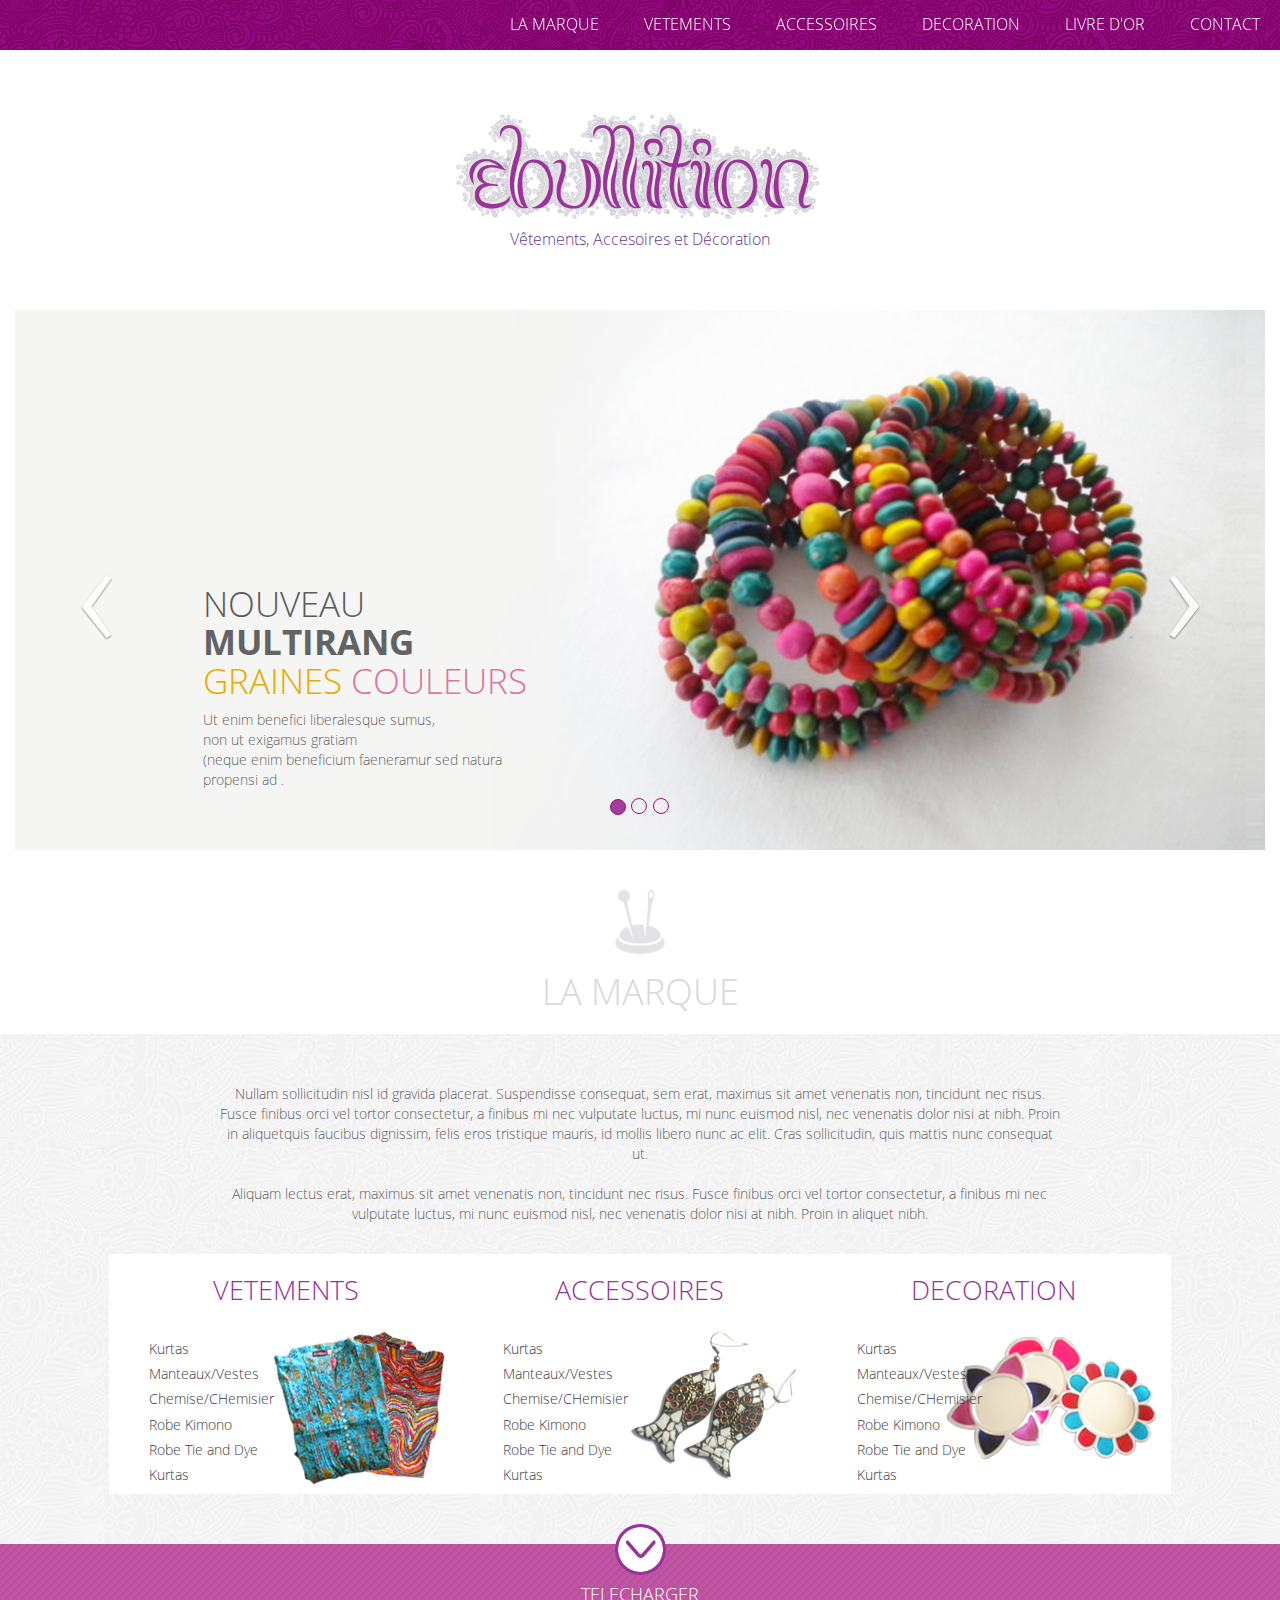
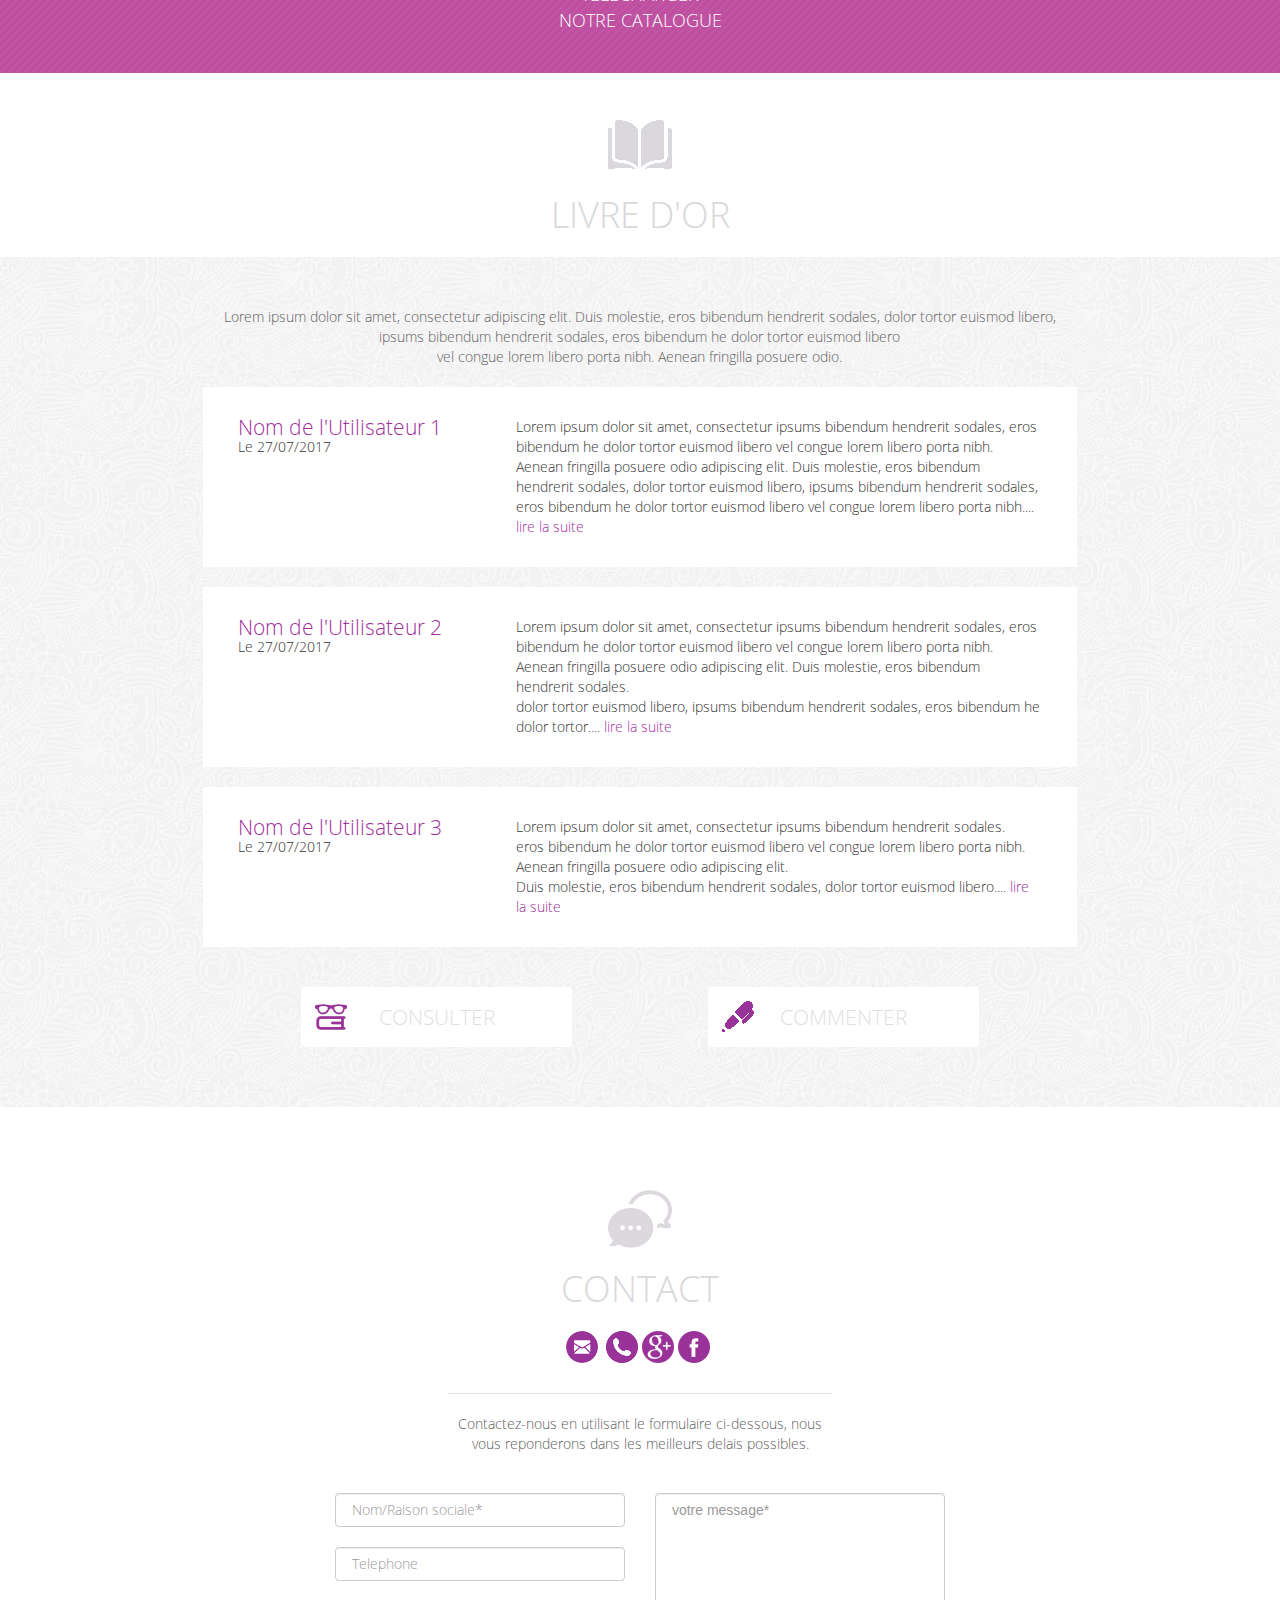
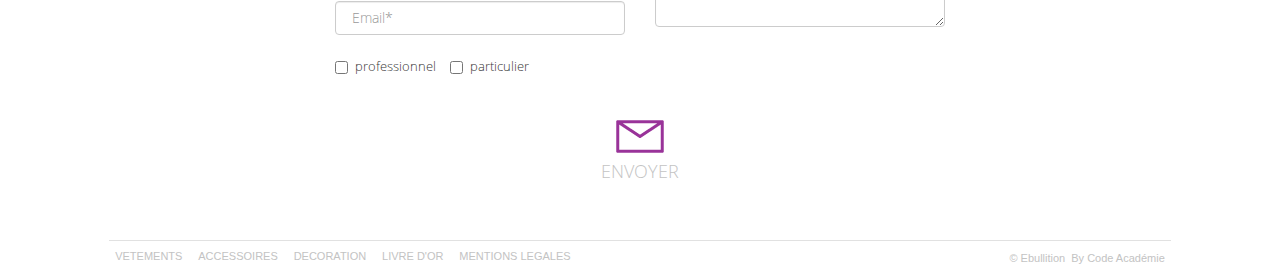
<file: index.html>
<!DOCTYPE html>
<html lang="fr">
<head>
	<title>Ebullition marque de vêtements</title>
	<meta charset="utf-8">
	<meta name="viewport" content="width=device-width, initial-scale=1">
		  

	
	
	<!--::::::::::::::::::::::: Styles :::::::::::::::::::::::
	::::::::::::::::::::::::::::::::::::::::::::::::::::::-->
	<link rel="icon" type="image/jpg" href="images/E.jpg" />
	<link rel="stylesheet" href="css/bootstrap.css">
	<link rel="stylesheet" href="css/font-awesome.css">
	<link rel="stylesheet" href="css/font-awesome.min.css" type="text/css">
	<!-- Plugin CSS -->
	<link href="css/magnific-popup.css" rel="stylesheet">

	<link rel="stylesheet" type="text/css" href="css/style.css">

	
	
	<!--::::::::::::::::::::::: Js :::::::::::::::::::::::
	::::::::::::::::::::::::::::::::::::::::::::::::::::::-->
	<script type="text/javascript" src="https://code.jquery.com/jquery-1.12.4.min.js"></script>
	<script src="js/bootstrap.min.js"></script>
	<script type="text/javascript" src="js/scripts.js"></script>
    

	
</head>

<body>
   <div class="container-fluid">

<!--::::::::::::::::::::::::::::::::::::::::::::::::::::::
::::::::::::::::::::::: Navbar :::::::::::::::::::::::::::
:::::::::::::::::::::::::::::::::::::::::::::::::::::::-->
		<nav class="navbar navbar-default navbar-fixed-top" role="navigation">
			<div class="navbar-header">
      			<button type="button" class="navbar-toggle" data-toggle="collapse" data-target="#myNavbar">
        			<span class="icon-bar"></span>
        			<span class="icon-bar"></span>
        			<span class="icon-bar"></span>
      			</button>
      			<a class="navbar-brand" href="#"><img class="logoH" src="images/logoNav.png">
    		</div>

    		<div class="collapse navbar-collapse navbar-right " id="myNavbar">
      			<ul class="nav navbar-nav">
        			
				<li><a class="textPrincipal" href="#marque">LA MARQUE</a>
        			</li>

        			<li class="dropdown ">
         				<a class="dropdown-toggle textPrincipal" data-toggle="dropdown" href="vetements.html" href="vetements.html" onclick="document.location='./vetements.html'">VETEMENTS</a>
          					<ul class="dropdown-menu zoneVetm">
            					<li><a href="vetements.html">Kurtas</a></li>
            					<li><a href="vetements.html">Manteaux/Veste</a></li>
            					<li><a href="vetements.html">Chemise/CHemisier</a></li>
            					<li><a href="vetements.html">Chemisier Ikat long</a></li>
            					<li><a href="vetements.html">Robe Kimono</a></li>
            					<li><a href="vetements.html">Robe Tie and Dye</a></li>

          					</ul>
        			</li>

        			<li class="dropdown">
         				<a class="dropdown-toggle textPrincipal" data-toggle="dropdown" href="accessoires.html" href="vetements.html" onclick="document.location='./accessoires.html'">ACCESSOIRES</a>
          					<ul class="dropdown-menu zoneAcc">
            					<li><a href="accessoires.html">Bracelet</a></li>
            					<li><a href="accessoires.html">Collier</a></li>
            					<li><a href="accessoires.html">Maroquinerie</a></li>
            					<li><a href="accessoires.html">Foulards</a></li>
            					<li><a href="accessoires.html">Paréos</a></li>
            					<li><a href="accessoires.html">Bindis</a></li>
            					<li><a href="accessoires.html">Bijoux Melissa</a></li>
          					</ul>
        			</li>

        			<li class="dropdown">
         				<a class="dropdown-toggle textPrincipal" data-toggle="dropdown" href="decoration.html" href="vetements.html" onclick="document.location='./decoration.html'">DECORATION</a>
          					<ul class="dropdown-menu zoneDeco">
            					<li><a href="decoration.html">Maison</a></li>
            					<li><a href="decoration.html">Art de table</a></li>
            					<li><a href="decoration.html">Tissus</a></li>
            					<li><a href="decoration.html">Divers</a></li>
          					</ul>
        			</li>

        			<li>
        			<a class="textPrincipal" href="#livreDOR">LIVRE D'OR</a>
        			</li>
        			<li>
        			<a class="textPrincipal" href="#contact">CONTACT</a>
        			</li>

        </ul>
        </div>
		</nav>




<!--::::::::::::::::::::::::::::::::::::::::::::::::::::::
::::::::::::::::::::::: Header :::::::::::::::::::::::::::
:::::::::::::::::::::::::::::::::::::::::::::::::::::::-->

<header class="row" id="header">

	    <div class="text-center logoHeader">
	       <a href="index.html"><img id="imgLogoHeader" src="images/logo.png"></a>
	       <p class="presentation">Vêtements, Accesoires et Décoration</p>
	    </div>
</header>

      
<!--::::::::::::::::::: Carousel :::::::::::::::::::::::-->

	<div id="myCarousel" class="row">

<div id="carousel" class="carousel slide carousel-fade  col-lg-12 col-md-12 col-sm-12  col-xs-12" data-ride="carousel">
    <ol class="carousel-indicators">
        <li id="points" data-target="#carousel" data-slide-to="0" class="active"></li>
        <li id="points" data-target="#carousel" data-slide-to="1"></li>
        <li id="points" data-target="#carousel" data-slide-to="2"></li>
    </ol>
    <!-- Carousel items -->
    <div class="carousel-inner">
        <div class="item active">
	<img src="images/slide1.jpg" alt="bracelet">
	<div class="description carousel-caption">
		<h3 class="text-left titre3">Nouveau<br/> <span class="h3gras">Multirang</span><br/> <span class="h3orange"> Graines</span> <span class="h3violet"> Couleurs</span></h3>
		<p class=" text-left texteCarousel">Ut enim benefici liberalesque sumus,<br/> non ut exigamus gratiam <br/>(neque enim beneficium faeneramur sed natura<br/> propensi ad .</p>
	</div>

	</div>
	
        <div class="item"><img src="images/slide2.jpg" alt="">
	<div class="description carousel-caption">
		<h3 class="text-left titre3">Nouveau<br/> <span class="h3gras">Multirang</span><br/> <span class="h3orange"> Graines</span> <span class="h3violet"> Couleurs</span></h3>
		<p class=" text-left texteCarousel">Ut enim benefici liberalesque sumus,<br/> non ut exigamus gratiam <br/>(neque enim beneficium faeneramur sed natura<br/> propensi ad .</p>
	</div>

</div>
        <div class="item"><img src="images/slide3.jpg" alt="">
	<div class="description carousel-caption">
		<h3 class="text-left titre3">Nouveau<br/> <span class="h3gras">Multirang</span><br/> <span class="h3orange"> Graines</span> <span class="h3violet"> Couleurs</span></h3>
		<p class=" text-left texteCarousel">Ut enim benefici liberalesque sumus,<br/> non ut exigamus gratiam <br/>(neque enim beneficium faeneramur sed natura<br/> propensi ad .</p>
	</div>
</div>
    </div>
    <!-- Carousel nav -->
    <a class="carousel-control left" href="#carousel" data-slide="prev">&lsaquo;</a>
    <a class="carousel-control right" href="#carousel" data-slide="next">&rsaquo;</a>
</div>
  	</div>



<!--::::::::::::::::::::::::::::::::::::::::::::::::::::::
::::::::::::::::::::::: La marque :::::::::::::::::::::::::::
:::::::::::::::::::::::::::::::::::::::::::::::::::::::-->
        



	<div class="row marque" id="marque">
		
		<div class="titre">
		<h2>LA MARQUE</h2>
		</div>

		<div class="contenu">
			<div class="row ">
				<div class="texte col-lg-offset-2 col-lg-8 col-md-offset-2 col-md-8 col-sm-offset-2 col-sm-8 col-xs-offset-2 col-xs-8">
					<p class="gris">Nullam sollicitudin nisl id gravida placerat. Suspendisse consequat, sem erat, maximus sit amet venenatis non, tincidunt nec risus. Fusce finibus orci vel tortor consectetur, a finibus mi nec vulputate luctus, mi nunc euismod nisl, nec venenatis dolor nisi at nibh. Proin in aliquetquis faucibus dignissim, felis eros tristique mauris, id mollis libero nunc ac elit. Cras sollicitudin, quis mattis nunc consequat ut.<br><br>Aliquam lectus erat, maximus sit amet venenatis non, tincidunt nec risus. Fusce finibus orci vel tortor consectetur, a finibus mi nec vulputate luctus, mi nunc euismod nisl, nec venenatis dolor nisi at nibh. Proin in aliquet nibh.</p>
				</div>
			</div>

			<div class="row">
		
				<div class="col-lg-offset-1 col-lg-10 col-md-offset-1 col-md-10 col-xs-offset-2 col-xs-8">


					<div class="vetm col-lg-4 col-md-4 no-gutters">
						<div class="titre-vetm">
						<a class="cadreV" href="liste.html"><h4>VETEMENTS</h4></a>	
						<ul class="liensDirect">
							<li><a href="liste.html">Kurtas</a></li>
							<li><a href="liste.html">Manteaux/Vestes</a></li>
							<li><a href="liste.html">Chemise/CHemisier</a></li>
							<li><a href="liste.html">Robe Kimono</a></li>
							<li><a href="liste.html">Robe Tie and Dye</a></li>
							<li><a href="liste.html">Kurtas</a></li>
						</ul>
						</div>
					</div>

					<div class="acces col-lg-4 col-md-4 no-gutters">
						<div class="titre-acces">
						<a class="cadreA" href="liste.html"><h4>ACCESSOIRES</h4></a>	
						<ul class="liensDirect">
							<li><a href="liste.html">Kurtas</a></li>
							<li><a href="liste.html">Manteaux/Vestes</a></li>
							<li><a href="liste.html">Chemise/CHemisier</a></li>
							<li><a href="liste.html">Robe Kimono</a></li>
							<li><a href="liste.html">Robe Tie and Dye</a></li>
							<li><a href="liste.html">Kurtas</a></li>
						</ul>
						</div>
					</div>
					
					<div class="deco col-lg-4 col-md-4 no-gutters">
						<div class="titre-deco">
						<a class="cadreD" href="liste.html"><h4>DECORATION</h4></a>	
						<ul class="liensDirect">
							<li><a href="liste.html">Kurtas</a></li>
							<li><a href="liste.html">Manteaux/Vestes</a></li>
							<li><a href="liste.html">Chemise/CHemisier</a></li>
							<li><a href="liste.html">Robe Kimono</a></li>
							<li><a href="liste.html">Robe Tie and Dye</a></li>
							<li><a href="liste.html">Kurtas</a></li>
						</ul>
						</div>
					</div>
				</div>
			</div>
				
			
		<div class="zoneTelechargement">
						<div class="icone" id="telechCatalogue"></div>
						<a class="text" href="#"><br><br><br>TELECHARGER<br>NOTRE CATALOGUE</a>
						<div class="row">
							<div class="mailCatalogue col-lg-offset-4 col-lg-4 col-md-offset-3 col-md-6 col-sm-offset-1 col-sm-10 col-xs-offset-1 col-xs-10" id="">
								<p>Veuillez saisir votre mai pour télécharger notre catalogue.</p>
								<form class="form" role="form">
									<div class="form-group">
										<input type="email" class="form-control adresse" placeholder=" Votre email" id="emailCtlg">
									</div>
									<div class="checkbox">
									<label><input type="checkbox">   Je m'abonne à la Newsletter:</label>
									</div>
									<button type="submit" class="btn btn-default">Envoyer</button>
									
								</form>
								<!--<a href="Mentions.html">NOTRE POLITIQUE DE CONFIDENTIALITÉ</a>-->
							</div>
						</div>
		</div>
	</div>


<!--::::::::::::::::::::::::::::::::::::::::::::::::::::::
::::::::::::::::::::::: Livre dOr :::::::::::::::::::::::::::
:::::::::::::::::::::::::::::::::::::::::::::::::::::::-->


	<div class="livreDOR" id="livreDOR">
		<div class="titre"><h2>LIVRE D'OR</h2></div>
		<div class="contenu">
			<div class="row">
				<div class="col-lg-offset-2 col-lg-8 col-md-offset-2 col-md-8 col-sm-offset-2 col-sm-8 col-xs-offset-2 col-xs-8">
					<p class="gris">
						Lorem ipsum dolor sit amet, consectetur adipiscing elit. Duis molestie, eros bibendum hendrerit sodales, dolor tortor euismod libero,<br>ipsums bibendum hendrerit sodales, eros bibendum he dolor tortor euismod libero<br> vel congue lorem libero porta nibh. Aenean fringilla posuere odio.
					</p>

					<div class="zoneCmnt">
						<div class="row extrait">
							<div class="col-lg-4 name">
								<h4> Nom de l'Utilisateur 1</h4>
								<p class="date">Le 27/07/2017</p>
							</div>
							<div class=" col-lg-8 Cmnt">
								<p>Lorem ipsum dolor sit amet, consectetur ipsums bibendum hendrerit sodales, eros bibendum he dolor tortor euismod libero vel congue lorem libero porta nibh. Aenean fringilla posuere odio adipiscing elit. Duis molestie, eros bibendum hendrerit sodales, dolor tortor euismod libero, ipsums bibendum hendrerit sodales, eros bibendum he dolor tortor euismod libero vel congue lorem libero porta nibh....<a href="livreDor.html" class="lienLivre">  lire la suite</a></p>
								
							</div>
						</div>


						<div class="row extrait">
							<div class="col-lg-4 name">
								<h4> Nom de l'Utilisateur 2</h4>
								<p class="date">Le 27/07/2017</p>
							</div>
							<div class=" col-lg-8 Cmnt">
								<p>Lorem ipsum dolor sit amet, consectetur ipsums bibendum hendrerit sodales, eros bibendum he dolor tortor euismod libero vel congue lorem libero porta nibh.<br>Aenean fringilla posuere odio adipiscing elit. Duis molestie, eros bibendum hendrerit sodales.<br>dolor tortor euismod libero, ipsums bibendum hendrerit sodales, eros bibendum he dolor tortor....<a href="livreDor.html" class="lienLivre">  lire la suite</a></p>
								
							</div>
						</div>

							<div class="row extrait">
							<div class="col-lg-4 name">
								<h4> Nom de l'Utilisateur 3</h4>
								<p class="date">Le 27/07/2017</p>
							</div>
							<div class=" col-lg-8 Cmnt">
								<p>Lorem ipsum dolor sit amet, consectetur ipsums bibendum hendrerit sodales.<br>eros bibendum he dolor tortor euismod libero vel congue lorem libero porta nibh. Aenean fringilla posuere odio adipiscing elit.<br> Duis molestie, eros bibendum hendrerit sodales, dolor tortor euismod libero....<a href="livreDor.html" class="lienLivre">  lire la suite</a></p>
								
							</div>
						</div>

					<!--	<div class="row extrait">
							<div class="col-lg-4 name">
								<h4> Nom de l'Utilisateur 4</h4>
								<p class="date">Le 27/07/2017</p>
							</div>
							<div class=" col-lg-8 Cmnt">
								<p>Lorem ipsum dolor sit amet, consectetur ipsums bibendum hendrerit sodales, eros bibendum he dolor tortor euismod libero vel congue lorem libero porta nibh. Aenean fringilla posuere odio adipiscing elit. Duis molestie, eros bibendum.<br>hendrerit sodales, dolor tortor euismod libero....<a href="livreDor.html" class="lienLivre">  lire la suite</a></p>
								
							</div>
						</div>-->

						
					</div>

					<div class="col-lg-12 liensLivre">
					<button  type="button" onclick="document.location='./livreDor.html'" class="iconConsult btn btn-default col-lg-offset-1 col-lg-4 col-md-offset-2 col-md-8 col-sm-offset-1 col-sm-10 col-xs-offset-1 col-xs-10">CONSULTER</button>

					<button type="button" onclick="document.location='./livreDor.html'" class="iconSigner btn btn-default col-lg-offset-2 col-lg-4 col-md-offset-2 col-md-8 col-sm-offset-1 col-sm-10 col-xs-offset-1 col-xs-10">COMMENTER</button>
					</div>
				
				</div>
				</div>

				
						
			</div>

			

				
			</div>


			 
		</div>

		
	</div>


<!--::::::::::::::::::::::::::::::::::::::::::::::::::::::
::::::::::::::::::::::: Footer :::::::::::::::::::::::::::
:::::::::::::::::::::::::::::::::::::::::::::::::::::::-->


	<footer class="row">
	    <div id="contact" class="contact">
	        
	        	  <div class="titre"><h2>CONTACT</h2></div>
	       	
	       
			    <div class="row">
				<div class="iconesContact col-lg-offset-4 col-lg-4 col-md-offset-4 col-md-4 col-sm-offset-3 col-sm-6 col-xs-offset-3 col-xs-6">
				
				<img src="images/mailColor.png" onmouseover="javascript:this.src='images/mailGrey.png';" onmouseout="javascript:this.src='images/mailColor.png';" data-toggle="popover" title="Anne Lemeillleur" data-content="contact@ebullition.fr"/>
				
			    	<img src="images/phoneColor.png" onmouseover="javascript:this.src='images/phoneGrey.png';" onmouseout="javascript:this.src='images/phoneColor.png';" data-toggle="popover" title="Anne Lemeillleur" data-content="+33(0)6 12 34 56 78" />
				
			        <a href="https://plus.google.com/116290887909204122037"><img class="google" src="images/google.png" onmouseover="javascript:this.src='images/googleGrey.png';" onmouseout="javascript:this.src='images/google.png';" /></a>
                    		<a href="https://fr-fr.facebook.com/ebullition.fanpage/"><img class="facebook" src="images/f.png" onmouseover="javascript:this.src='images/fGrey.png';" onmouseout="javascript:this.src='images/f.png';" /></a>
			  </div>        
		        </div>
           
           

           <form class="form no-gutters" role="form">

                <div class="row">
                   <div class="formulaire col-lg-offset-3 col-lg-6 col-md-offset-2 col-md-8 col-sm-offset-2 col-sm-8 col-xs-offset-1 col-xs-10 ">
                   		<p class="gris">Contactez-nous en utilisant le formulaire ci-dessous, nous vous reponderons dans les meilleurs delais possibles.</p>
                       <div class="form-group col-lg-6 col-md-6 col-sm-12  col-xs-12">
                            <input type="name" class="form-control case" id="name" placeholder=" Nom/Raison sociale*">
                            <input type="name" class="form-control case" id="Telephone" placeholder=" Telephone">
                            <input type="email" class="form-control case" id="email" placeholder=" Email*">
                            <label class="checkbox-inline"><input type="checkbox" value=""> professionnel</label>
                        	<label class="checkbox-inline"><input type="checkbox" value=""> particulier</label>
                        </div>
                        <div class="col-lg-6 col-md-6 col-sm-12  col-xs-12">
                        	<textarea  class="form-control" placeholder=" votre message*" rows="6"></textarea>
                        </div>
                        <button type="submit" class="btn btn-default envoyer col-lg-offset-3 col-lg-6 col-md-offset-2 col-md-8 col-sm-offset-2 col-sm-8 col-xs-offset-1 col-xs-10">ENVOYER</button>
                    </div>
                </div> 
           </form>

            <div class=" col-lg-offset-1 col-lg-10 col-md-offset-1 col-md-10 col-sm-12 col-xs-12">
            	<ul class="inlineFooterLinks col-lg-7 col-md-8 col-sm-8 col-xs-8">
            		<li><a href="vetements.html">VETEMENTS</a></li>
            		<li><a href="accessoires.html">ACCESSOIRES</a></li>
            		<li><a href="decoration.html">DECORATION</a></li>
            		<li><a href="decoration.html">LIVRE D'OR</a></li>
            		<li><a href="mentions.html">MENTIONS LEGALES</a></li>
            	</ul>
            	<ul class="inlineFooterLinks right col-lg-5 col-md-4 col-sm-4 col-xs-4">
            		<li><a href="accessoires.html">By Code Académie</a></li>
            		<li>&copy; Ebullition</li>
            	</ul>

            </div>
            <!--<div class="goToTop">
               <a href id="title"><img src="images/fleche.svg"></a>
               <p class="haut">HAUT DE PAGE</p>
            </div>-->	
	    </div>
	</footer>

  </div>

	
</body>
</html>
</file>
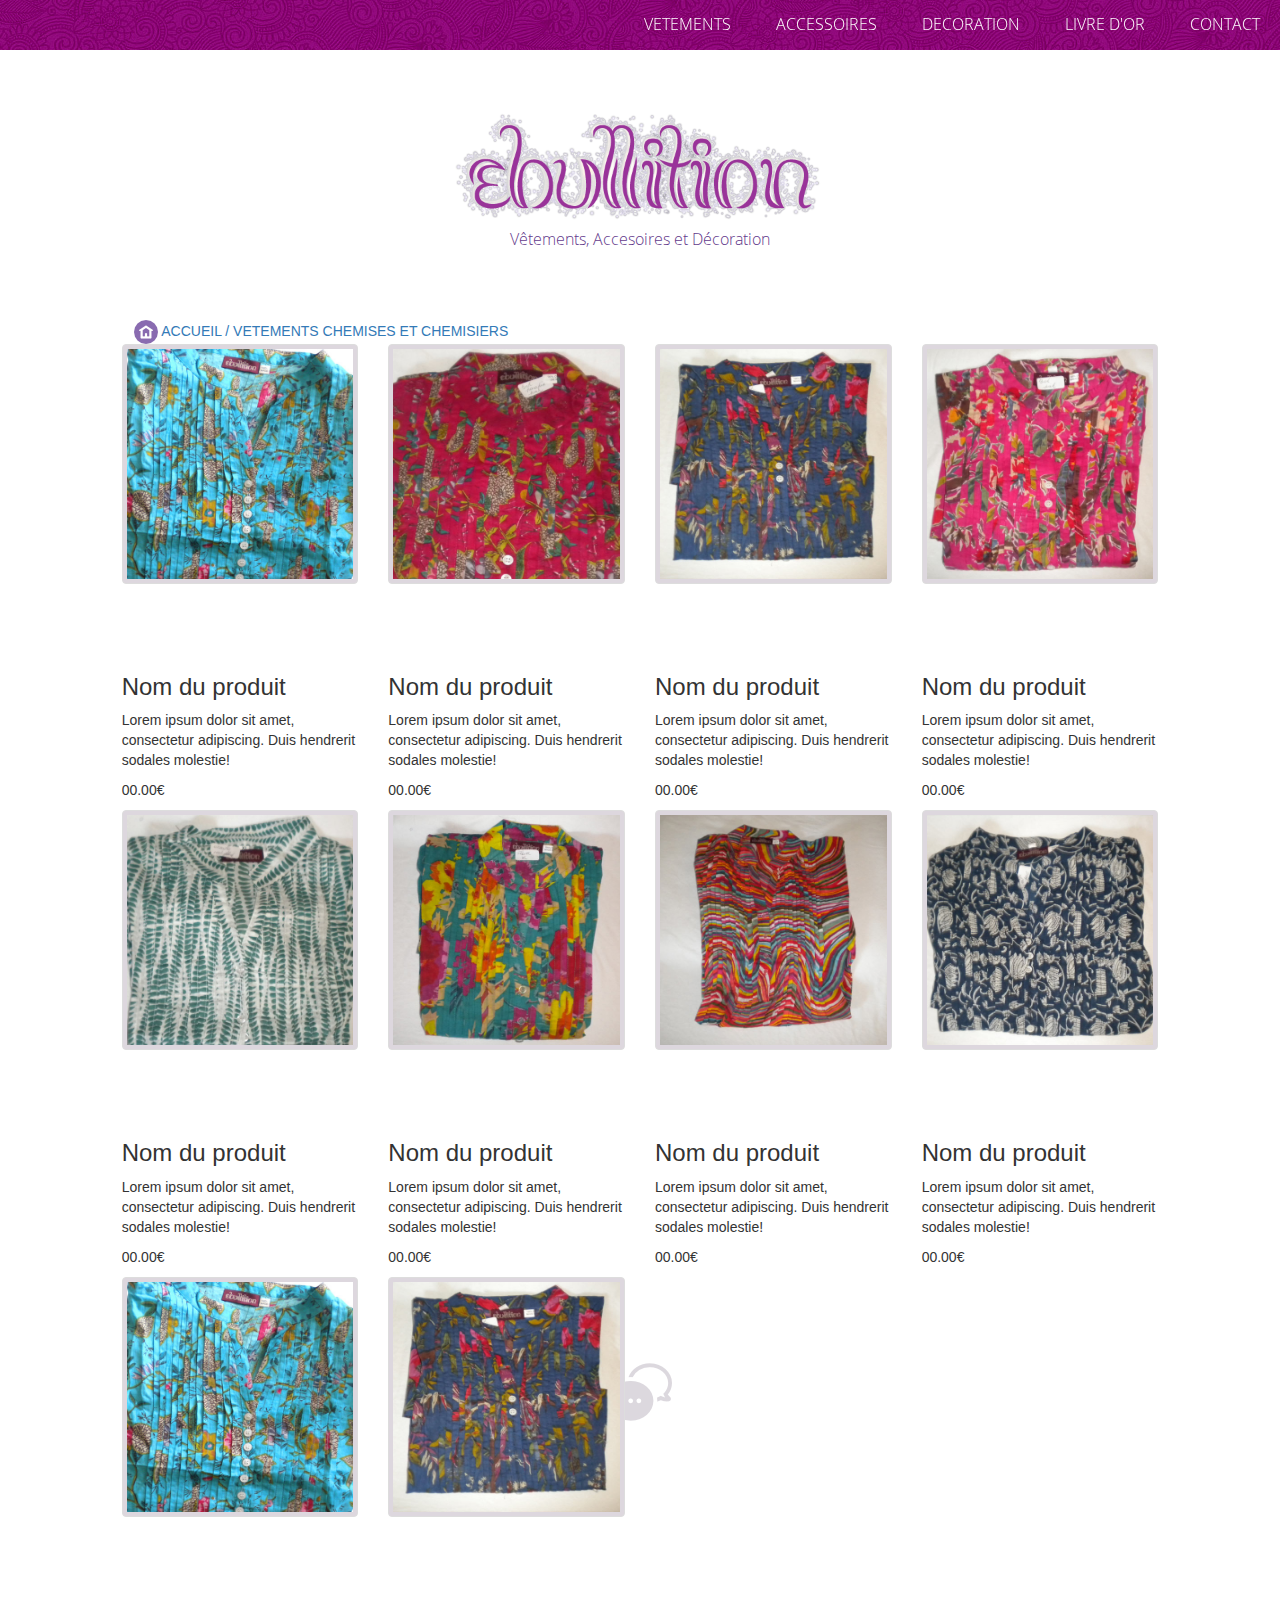
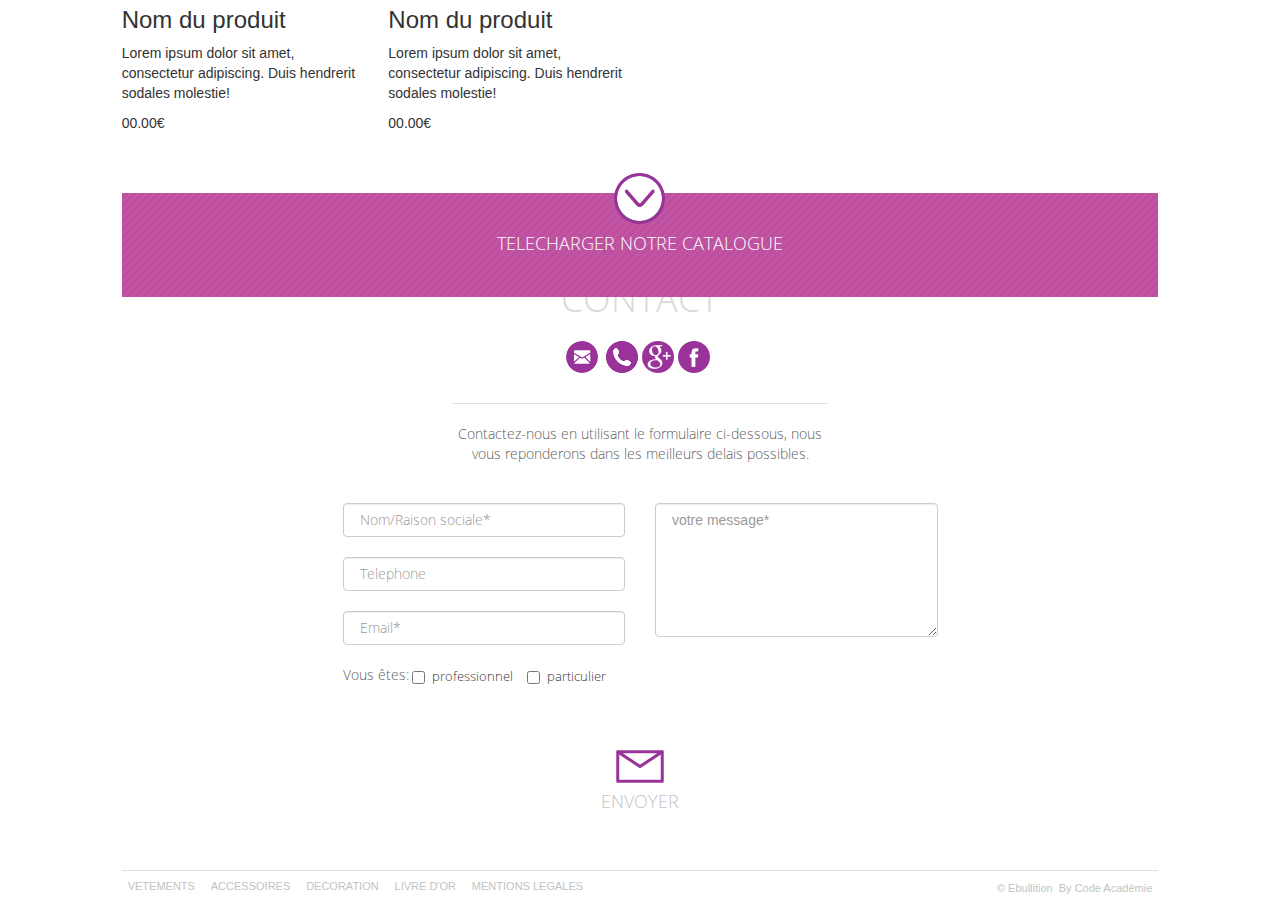
<file: chemises.html>
<!DOCTYPE html>
<html lang="fr">
<head>
	<title>Ebullition marque de vêtements</title>
	<meta charset="utf-8">
	<meta name="viewport" content="width=device-width, initial-scale=1">	
	
	<!--::::::::::::::::::::::: Styles :::::::::::::::::::::::
	::::::::::::::::::::::::::::::::::::::::::::::::::::::-->
	<link rel="icon" type="image/jpg" href="images/E.jpg" />
	<link rel="stylesheet" href="css/bootstrap.css">
	<link rel="stylesheet" href="css/font-awesome.css">
	<link rel="stylesheet" href="css/font-awesome.min.css" type="text/css">
	<!-- Plugin CSS -->
	<link href="css/magnific-popup.css" rel="stylesheet">
	<link rel="stylesheet" type="text/css" href="css/style.css">

	<!--::::::::::::::::::::::: Js :::::::::::::::::::::::
	::::::::::::::::::::::::::::::::::::::::::::::::::::::-->
	<script type="text/javascript" src="https://code.jquery.com/jquery-1.12.4.min.js"></script>
	<script src="js/bootstrap.min.js"></script>
	<script type="text/javascript" src="js/scripts.js"></script>
    
</head>

<body>
   <div class="container-fluid">

<!--::::::::::::::::::::::::::::::::::::::::::::::::::::::
::::::::::::::::::::::: Navbar :::::::::::::::::::::::::::
:::::::::::::::::::::::::::::::::::::::::::::::::::::::-->
		<nav class="navbar navbar-default navbar-fixed-top" role="navigation">
			<div class="navbar-header">
      			<button type="button" class="navbar-toggle" data-toggle="collapse" data-target="#myNavbar">
        			<span class="icon-bar"></span>
        			<span class="icon-bar"></span>
        			<span class="icon-bar"></span>
      			</button>
      			<a class="navbar-brand" href="index.html"><img class="logoH" src="images/logoNav.png">
    		</div>

    		<div class="collapse navbar-collapse navbar-right " id="myNavbar">
      			<ul class="nav navbar-nav">

        			<li class="dropdown ">
                <a class="dropdown-toggle textPrincipal" data-toggle="dropdown" href="vetements.html" href="vetements.html" onclick="document.location='./vetements.html'">VETEMENTS</a>
                    <ul class="dropdown-menu zoneVetm">
                      <li><a href="chemises.html">Chemises/Chemisiers</a></li>
                      <li><a href="vestes.html">Manteaux/Vestes</a></li>
                      <li><a href="kimonos.html">Robes/Kimonos</a></li>
                      <li><a href="tuniques.html">Tuniques</a></li>
                    </ul>
              </li>

              <li class="dropdown">
                <a class="dropdown-toggle textPrincipal" data-toggle="dropdown" href="accessoires.html" href="vetements.html" onclick="document.location='./accessoires.html'">ACCESSOIRES</a>
                    <ul class="dropdown-menu zoneAcc">
                      <li><a href="bindis.html">Bindis</a></li>
                      <li><a href="bracelets.html">Bracelets</a></li>
                      <li><a href="colliers.html">Colliers</a></li>
                      <li><a href="foulards.html">Foulards</a></li>
                      <li><a href="maroquinerie.html">Maroquinerie</a></li>
                      <li><a href="pareos.html">Paréos</a></li>
                    </ul>
              </li>

              <li class="dropdown">
                <a class="dropdown-toggle textPrincipal" data-toggle="dropdown" href="decoration.html" href="vetements.html" onclick="document.location='./decoration.html'">DECORATION</a>
                    <ul class="dropdown-menu zoneDeco">
                      <li><a href="table.html">Art de table</a></li>
                      <li><a href="maison.html">Maison</a></li>
                      <li><a href="tissus.html">Tissus</a></li>
                      <li><a href="divers.html">Divers</a></li>
                    </ul>
              </li>

        			<li><a class="textPrincipal" href="livreDor.html">LIVRE D'OR</a></li>

        			<li><a class="textPrincipal" href="#contact">CONTACT</a></li>

        </ul>
        </div>
		</nav>

<!--::::::::::::::::::::::::::::::::::::::::::::::::::::::
::::::::::::::::::::::: Header :::::::::::::::::::::::::::
:::::::::::::::::::::::::::::::::::::::::::::::::::::::-->

<header class="row" id="header">

	    <div class="text-center logoHeader">
	       <a href="index.html"><img id="imgLogoHeader" src="images/logo.png"></a>
	       <p class="presentation">Vêtements, Accesoires et Décoration</p>
	    
</header>

<!-- div vide height:10px pour le script du logoNavHeader-->
<div id="myCarousel" class="row slideVide"></div>


<div class="filDariane col-lg-offset-1 col-lg-10 col-md-offset-1 col-md-10 col-sm-offset-1 col-sm-10 col-xs-offset-1 col-xs-10" id="filDariane">
  <a href="index.html"><img src="images/home.png" onmouseover="javascript:this.src='images/homeGrey.png';" onmouseout="javascript:this.src='images/home.png';"></a><a href="index.html"> ACCUEIL /</a></a><a href="vetements.html"> VETEMENTS</a><a href="chemises.html"> CHEMISES ET CHEMISIERS</a>
</div>


      

<!--::::::::::::::::::::::::::::::::::::::::::::::::::::::
::::::::::::::::::::::: contenu liste ::::::::::::::::::::
:::::::::::::::::::::::::::::::::::::::::::::::::::::::-->

<div class="row contenu-liste" id="">
	<div class="col-lg-offset-1 col-lg-10 col-md-offset-1 col-md-10 col-sm-offset-1 col-sm-10 col-xs-offset-1 col-xs-10">
		<div class="row">

      <div class="thum col-lg-3 col-md-3 col-sm-6 col-xs-12" onclick="document.location='ficheChemise.html'">
        <figure class="imghvr-fade vignt">
          <img class="img-thumbnail img-responsive" src="images/chemise.jpg" alt="example-image"/>
          <figcaption>
            <h3>Nom du produit</h3>
            <p>Lorem ipsum dolor sit amet, consectetur adipiscing. Duis hendrerit sodales molestie!</p>
            <p class="prixThumb">00.00&euro;</p>
          </figcaption>
      </figure>
      </div>

      <div class="thum col-lg-3 col-md-3 col-sm-6 col-xs-12" onclick="document.location='ficheChemise.html'">
        <figure class="imghvr-fade vignt">
          <img class="img-thumbnail img-responsive" src="images/items/chemise-1.jpg" alt="example-image"/>
          <figcaption>
            <h3>Nom du produit</h3>
            <p>Lorem ipsum dolor sit amet, consectetur adipiscing. Duis hendrerit sodales molestie!</p>
            <p class="prixThumb">00.00&euro;</p>
          </figcaption>
      </figure>
      </div>

      <div class="thum col-lg-3 col-md-3 col-sm-6 col-xs-12" onclick="document.location='ficheChemise.html'">
        <figure class="imghvr-fade vignt">
          <img class="img-thumbnail img-responsive" src="images/items/chemise-2.jpg" alt="example-image"/>
          <figcaption>
            <h3>Nom du produit</h3>
            <p>Lorem ipsum dolor sit amet, consectetur adipiscing. Duis hendrerit sodales molestie!</p>
            <p class="prixThumb">00.00&euro;</p>
          </figcaption>
      </figure>
      </div>

      <div class="thum col-lg-3 col-md-3 col-sm-6 col-xs-12" onclick="document.location='ficheChemise.html'">
        <figure class="imghvr-fade vignt">
          <img class="img-thumbnail img-responsive" src="images/items/chemise-3.jpg" alt="example-image"/>
          <figcaption>
            <h3>Nom du produit</h3>
            <p>Lorem ipsum dolor sit amet, consectetur adipiscing. Duis hendrerit sodales molestie!</p>
            <p class="prixThumb">00.00&euro;</p>
          </figcaption>
      </figure>
      </div>

      <div class="thum col-lg-3 col-md-3 col-sm-6 col-xs-12" onclick="document.location='ficheChemise.html'">
        <figure class="imghvr-fade vignt">
          <img class="img-thumbnail img-responsive" src="images/items/chemise-4.jpg" alt="example-image"/>
          <figcaption>
            <h3>Nom du produit</h3>
            <p>Lorem ipsum dolor sit amet, consectetur adipiscing. Duis hendrerit sodales molestie!</p>
            <p class="prixThumb">00.00&euro;</p>
          </figcaption>
      </figure>
      </div>

      <div class="thum col-lg-3 col-md-3 col-sm-6 col-xs-12" onclick="document.location='ficheChemise.html'">
        <figure class="imghvr-fade vignt">
          <img class="img-thumbnail img-responsive" src="images/items/chemise-5.jpg" alt="example-image"/>
          <figcaption>
            <h3>Nom du produit</h3>
            <p>Lorem ipsum dolor sit amet, consectetur adipiscing. Duis hendrerit sodales molestie!</p>
            <p class="prixThumb">00.00&euro;</p>
          </figcaption>
      </figure>
      </div>

      <div class="thum col-lg-3 col-md-3 col-sm-6 col-xs-12" onclick="document.location='ficheChemise.html'">
        <figure class="imghvr-fade vignt">
          <img class="img-thumbnail img-responsive" src="images/items/chemise-6.jpg" alt="example-image"/>
          <figcaption>
            <h3>Nom du produit</h3>
            <p>Lorem ipsum dolor sit amet, consectetur adipiscing. Duis hendrerit sodales molestie!</p>
            <p class="prixThumb">00.00&euro;</p>
          </figcaption>
      </figure>
      </div>

      <div class="thum col-lg-3 col-md-3 col-sm-6 col-xs-12" onclick="document.location='ficheChemise.html'">
        <figure class="imghvr-fade vignt">
          <img class="img-thumbnail img-responsive" src="images/items/chemise-7.jpg" alt="example-image"/>
          <figcaption>
            <h3>Nom du produit</h3>
            <p>Lorem ipsum dolor sit amet, consectetur adipiscing. Duis hendrerit sodales molestie!</p>
            <p class="prixThumb">00.00&euro;</p>
          </figcaption>
      </figure>
      </div>

      <div class="thum col-lg-3 col-md-3 col-sm-6 col-xs-12" onclick="document.location='ficheChemise.html'">
        <figure class="imghvr-fade vignt">
          <img class="img-thumbnail img-responsive" src="images/chemise.jpg" alt="example-image"/>
          <figcaption>
            <h3>Nom du produit</h3>
            <p>Lorem ipsum dolor sit amet, consectetur adipiscing. Duis hendrerit sodales molestie!</p>
            <p class="prixThumb">00.00&euro;</p>
          </figcaption>
      </figure>
      </div>

      <div class="thum col-lg-3 col-md-3 col-sm-6 col-xs-12" onclick="document.location='ficheChemise.html'">
        <figure class="imghvr-fade vignt">
          <img class="img-thumbnail img-responsive" src="images/items/chemise-2.jpg" alt="example-image"/>
          <figcaption>
            <h3>Nom du produit</h3>
            <p>Lorem ipsum dolor sit amet, consectetur adipiscing. Duis hendrerit sodales molestie!</p>
            <p class="prixThumb">00.00&euro;</p>
          </figcaption>
      </figure>
      </div>


		</div>
    <div class="zoneTelechargement">
      <div class="icone" id="telechCatalogue"></div>
      <a id="telechCatalogue" class="text" ><br><br><br>TELECHARGER NOTRE CATALOGUE</a>
      <div class="row">
        <div class="mailCatalogue col-lg-offset-4 col-lg-4 col-md-offset-3 col-md-6 col-sm-offset-1 col-sm-10 col-xs-offset-1 col-xs-10" id="">
          <p>Veuillez saisir votre mail pour télécharger notre catalogue.</p>
          <form class="form" role="form">
            <div class="form-group">
              <input type="email" class="form-control adresse" placeholder=" Votre email" id="emailCtlg">
            </div>
            <div class="checkbox">
              <label><input type="checkbox">   Je m'abonne à la Newsletter.</label>
            </div>
            <button type="submit" class="btn btn-default">Envoyer</button>      
          </form>
                <!--<a href="Mentions.html">NOTRE POLITIQUE DE CONFIDENTIALITÉ</a>-->
        </div>
      </div>
    </div>
	</div>

</div>


<!--::::::::::::::::::::::::::::::::::::::::::::::::::::::
::::::::::::::::::::::: Footer :::::::::::::::::::::::::::
:::::::::::::::::::::::::::::::::::::::::::::::::::::::-->


	<footer class="row">
	    <div id="contact" class="contact">
	        
	        	  <div class="titre"><h2>CONTACT</h2></div>
	       	
	       
			    <div class="row">
				<div class="iconesContact col-lg-offset-4 col-lg-4 col-md-offset-4 col-md-4 col-sm-offset-3 col-sm-6 col-xs-offset-3 col-xs-6">
				
				<img src="images/mailColor.png" onmouseover="javascript:this.src='images/mailGrey.png';" onmouseout="javascript:this.src='images/mailColor.png';" data-toggle="popover" title="Anne Lemeillleur" data-content="contact@ebullition.fr"/>
				
			    	<img src="images/phoneColor.png" onmouseover="javascript:this.src='images/phoneGrey.png';" onmouseout="javascript:this.src='images/phoneColor.png';" data-toggle="popover" title="Anne Lemeillleur" data-content="+33(0)6 12 34 56 78" />
				
			        <a href="https://plus.google.com/116290887909204122037"><img class="google" src="images/google.png" onmouseover="javascript:this.src='images/googleGrey.png';" onmouseout="javascript:this.src='images/google.png';" /></a>
                    		<a href="https://fr-fr.facebook.com/ebullition.fanpage/"><img class="facebook" src="images/f.png" onmouseover="javascript:this.src='images/fGrey.png';" onmouseout="javascript:this.src='images/f.png';" /></a>
			  </div>        
		        </div>           

           <form class="form no-gutters" role="form">

                <div class="row">
                   <div class="formulaire col-lg-offset-3 col-lg-6 col-md-offset-2 col-md-8 col-sm-offset-2 col-sm-8 col-xs-offset-1 col-xs-10 ">
                   		<p class="gris">Contactez-nous en utilisant le formulaire ci-dessous, nous vous reponderons dans les meilleurs delais possibles.</p>
                       <div class="form-group col-lg-6 col-md-6 col-sm-12  col-xs-12">
                            <input type="name" class="form-control case" id="name" placeholder=" Nom/Raison sociale*">
                            <input type="name" class="form-control case" id="Telephone" placeholder=" Telephone">
                            <input type="email" class="form-control case" id="email" placeholder=" Email*">
                            <p class="gris choix">Vous êtes: </p>
                            <label class="checkbox-inline"><input type="checkbox" value=""> professionnel</label>
                        	<label class="checkbox-inline"><input type="checkbox" value=""> particulier</label>
                        </div>
                        <div class="col-lg-6 col-md-6 col-sm-12  col-xs-12">
                        	<textarea  class="form-control" placeholder=" votre message*" rows="6"></textarea>
                        </div>
                        <button type="submit" class="btn btn-default envoyer col-lg-offset-3 col-lg-6 col-md-offset-2 col-md-8 col-sm-offset-2 col-sm-8 col-xs-offset-1 col-xs-10">ENVOYER</button>
                    </div>
                </div> 
           </form>

            <div class=" col-lg-offset-1 col-lg-10 col-md-offset-1 col-md-10 col-sm-12 col-xs-12">
            	<ul class="inlineFooterLinks col-lg-7 col-md-8 col-sm-8 col-xs-8">
            		<li><a href="vetements.html">VETEMENTS</a></li>
            		<li><a href="accessoires.html">ACCESSOIRES</a></li>
            		<li><a href="decoration.html">DECORATION</a></li>
            		<li><a href="decoration.html">LIVRE D'OR</a></li>
            		<li><a href="mentions.html">MENTIONS LEGALES</a></li>
            	</ul>
            	<ul class="inlineFooterLinks right col-lg-5 col-md-4 col-sm-4 col-xs-4">
            		<li><a href="accessoires.html">By Code Académie</a></li>
            		<li>&copy; Ebullition</li>
            	</ul>

            </div>
            <!--<div class="goToTop">
               <a href id="title"><img src="images/fleche.svg"></a>
               <p class="haut">HAUT DE PAGE</p>
            </div>-->	
	    </div>
	</footer>

  </div>

	
</body>
</html>
</file>
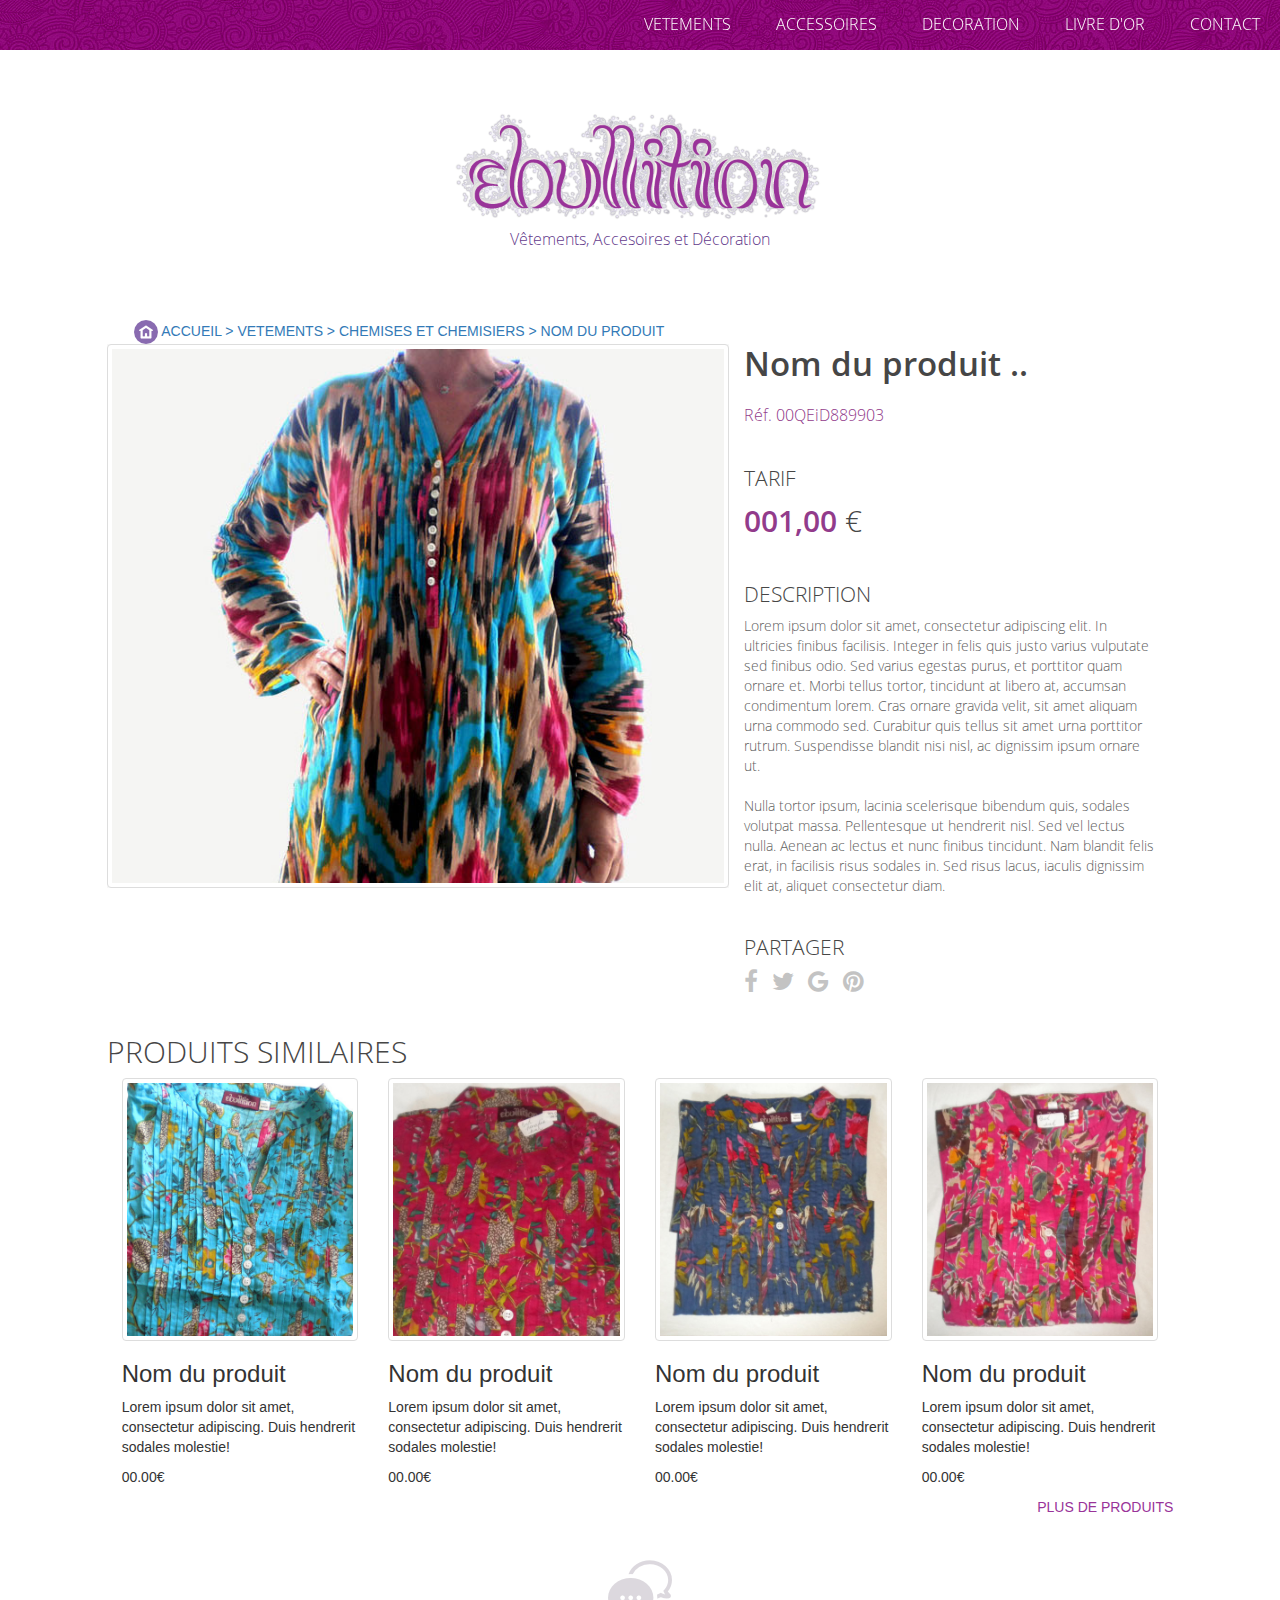
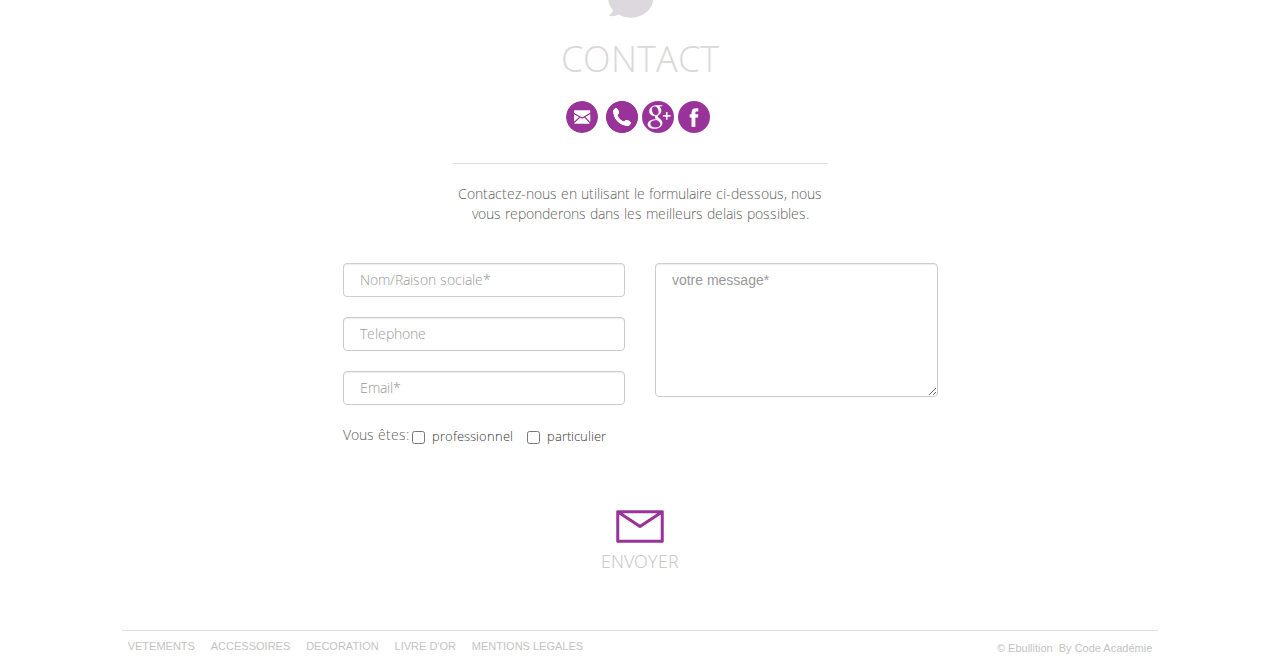
<file: ficheChemise.html>
<!DOCTYPE html>
<html lang="fr">
<head>
	<title>Ebullition marque de vêtements</title>
	<meta charset="utf-8">
	<meta name="viewport" content="width=device-width, initial-scale=1">	
	
	<!--::::::::::::::::::::::: Styles :::::::::::::::::::::::
	::::::::::::::::::::::::::::::::::::::::::::::::::::::-->
	<link rel="icon" type="image/jpg" href="images/E.jpg" />
	<link rel="stylesheet" href="css/bootstrap.css">
  <link rel="stylesheet" href="css/font-awesome.css" />
	<!-- Plugin CSS -->
	<link href="css/magnific-popup.css" rel="stylesheet">
	<link rel="stylesheet" type="text/css" href="css/style.css">

	<!--::::::::::::::::::::::: Js :::::::::::::::::::::::
	::::::::::::::::::::::::::::::::::::::::::::::::::::::-->
	<script type="text/javascript" src="https://code.jquery.com/jquery-1.12.4.min.js"></script>
	<script src="js/bootstrap.min.js"></script>
	<script type="text/javascript" src="js/scripts.js"></script>
    
</head>

<body>
   <div class="container-fluid">

<!--::::::::::::::::::::::::::::::::::::::::::::::::::::::
::::::::::::::::::::::: Navbar :::::::::::::::::::::::::::
:::::::::::::::::::::::::::::::::::::::::::::::::::::::-->
		<nav class="navbar navbar-default navbar-fixed-top" role="navigation">
			<div class="navbar-header">
      			<button type="button" class="navbar-toggle" data-toggle="collapse" data-target="#myNavbar">
        			<span class="icon-bar"></span>
        			<span class="icon-bar"></span>
        			<span class="icon-bar"></span>
      			</button>
      			<a class="navbar-brand" href="index.html"><img class="logoH" src="images/logoNav.png">
    		</div>

    		<div class="collapse navbar-collapse navbar-right " id="myNavbar">
      			<ul class="nav navbar-nav">

        			<li class="dropdown ">
                <a class="dropdown-toggle textPrincipal" data-toggle="dropdown" href="vetements.html" href="vetements.html" onclick="document.location='./vetements.html'">VETEMENTS</a>
                    <ul class="dropdown-menu zoneVetm">
                      <li><a href="chemises.html">Chemises/Chemisiers</a></li>
                      <li><a href="vestes.html">Manteaux/Vestes</a></li>
                      <li><a href="kimonos.html">Robes/Kimonos</a></li>
                      <li><a href="tuniques.html">Tuniques</a></li>
                    </ul>
              </li>

              <li class="dropdown">
                <a class="dropdown-toggle textPrincipal" data-toggle="dropdown" href="accessoires.html" href="vetements.html" onclick="document.location='./accessoires.html'">ACCESSOIRES</a>
                    <ul class="dropdown-menu zoneAcc">
                      <li><a href="bindis.html">Bindis</a></li>
                      <li><a href="bracelets.html">Bracelets</a></li>
                      <li><a href="colliers.html">Colliers</a></li>
                      <li><a href="foulards.html">Foulards</a></li>
                      <li><a href="maroquinerie.html">Maroquinerie</a></li>
                      <li><a href="pareos.html">Paréos</a></li>
                    </ul>
              </li>

              <li class="dropdown">
                <a class="dropdown-toggle textPrincipal" data-toggle="dropdown" href="decoration.html" href="vetements.html" onclick="document.location='./decoration.html'">DECORATION</a>
                    <ul class="dropdown-menu zoneDeco">
                      <li><a href="table.html">Art de table</a></li>
                      <li><a href="maison.html">Maison</a></li>
                      <li><a href="tissus.html">Tissus</a></li>
                      <li><a href="divers.html">Divers</a></li>
                    </ul>
              </li>

        			<li><a class="textPrincipal" href="livreDor.html">LIVRE D'OR</a></li>

        			<li><a class="textPrincipal" href="#contact">CONTACT</a></li>

        </ul>
        </div>
		</nav>

<!--::::::::::::::::::::::::::::::::::::::::::::::::::::::
::::::::::::::::::::::: Header :::::::::::::::::::::::::::
:::::::::::::::::::::::::::::::::::::::::::::::::::::::-->

<header class="row" id="header">

	    <div class="text-center logoHeader">
	       <a href="index.html"><img id="imgLogoHeader" src="images/logo.png"></a>
	       <p class="presentation">Vêtements, Accesoires et Décoration</p>
	    
</header>

<!-- div vide height:10px pour le script du logoNavHeader-->
<div id="myCarousel" class="row slideVide"></div>


<div class="filDariane col-lg-offset-1 col-lg-10 col-md-offset-1 col-md-10 col-sm-offset-1 col-sm-10 col-xs-offset-1 col-xs-10" id="filDariane">
  <a href="index.html"><img src="images/home.png" onmouseover="javascript:this.src='images/homeGrey.png';" onmouseout="javascript:this.src='images/home.png';"></a><a href="index.html"> ACCUEIL ></a></a><a href="vetements.html"> VETEMENTS ></a><a href="chemises.html"> CHEMISES ET CHEMISIERS ></a><a href="ficheChemise.html"> NOM DU PRODUIT</a>
</div>



<!--::::::::::::::::::::::::::::::::::::::::::::::::::::::
:::::::::::::::::::::::  ZONE PRODUIT :::::::::::::::::::::::::::
:::::::::::::::::::::::::::::::::::::::::::::::::::::::-->
<div class="row">
    <div class="col-lg-offset-1 col-lg-10 col-md-offset-1 col-md-10 col-sm-offset-1 col-sm-10 col-xs-offset-1 col-xs-10">
      <div class="row">
        <div class="imagesFiche col-lg-7  col-md-7  col-sm-10  col-xs-12 no-gutters">
          <div id="diapo" class="grandeImg col-lg-12  col-md-12  col-sm-12  col-xs-12 no-gutters">
            <img class="img-thumbnail img-responsive" src="images/items/tunique_1.jpg" onmouseover="javascript:this.src='images/items/tunique_2.jpg';" onmouseout="javascript:this.src='images/items/tunique_1.jpg';">
            <!--<img class="img-responsive" src="images/sac2.jpg">
            <img class="img-responsive" src="images/sac3.jpg">-->
          </div>

          
        </div>

        <div class="texteFiche col-lg-5  col-md-5  col-sm-8  col-xs-10">
        <h2 class="nomProduit">Nom du produit ..</h2>
        <p class="reference" id="reference">Réf. 00QEiD889903</p>
    <h3 class="XStitreFiche">TARIF</h3>
    <p class="tarif" id="tarif">001,00<span> &euro;</span></p>

        <h3 class="XStitreFiche">DESCRIPTION</h3>
        <p class="descrip">

Lorem ipsum dolor sit amet, consectetur adipiscing elit. In ultricies finibus facilisis. Integer in felis quis justo varius vulputate sed finibus odio. Sed varius egestas purus, et porttitor quam ornare et. Morbi tellus tortor, tincidunt at libero at, accumsan condimentum lorem. Cras ornare gravida velit, sit amet aliquam urna commodo sed. Curabitur quis tellus sit amet urna porttitor rutrum. Suspendisse blandit nisi nisl, ac dignissim ipsum ornare ut.<br>

<br>Nulla tortor ipsum, lacinia scelerisque bibendum quis, sodales volutpat massa. Pellentesque ut hendrerit nisl. Sed vel lectus nulla. Aenean ac lectus et nunc finibus tincidunt. Nam blandit felis erat, in facilisis risus sodales in. Sed risus lacus, iaculis dignissim elit at, aliquet consectetur diam. </p>
      
      <h3 class="XStitreFiche">PARTAGER</h3>
      <div class="iconeShare">
        <a href="#"><i class="fa fa-facebook-f"></i></a>
        <a href="#"><i class="fa fa-twitter"></i></a>
        <a href="#"><i class="fa fa-google"></i></a>
        <a href="#"><i class="fa fa-pinterest"></i></a>
      </div>
          
        </div>
        
      </div>
      <div class="row">
        
          <h3 class="StitreFiche">PRODUITS SIMILAIRES</h3>
          <div class="prodSimilaireImg col-lg-12  col-md-12  col-sm-12  col-xs-12 no-gutters">
            <div class="thum col-lg-3 col-md-3 col-sm-6 col-xs-12" onclick="document.location='ficheChemise.html'">
        <figure class="imghvr-fade vignt">
          <img class="img-thumbnail img-responsive" src="images/chemise.jpg" alt="example-image"/>
          <figcaption>
            <h3>Nom du produit</h3>
            <p>Lorem ipsum dolor sit amet, consectetur adipiscing. Duis hendrerit sodales molestie!</p>
            <p class="prixThumb">00.00&euro;</p>
          </figcaption>
      </figure>
      </div>

      <div class="thum col-lg-3 col-md-3 col-sm-6 col-xs-12" onclick="document.location='ficheChemise.html'">
        <figure class="imghvr-fade vignt">
          <img class="img-thumbnail img-responsive" src="images/items/chemise-1.jpg" alt="example-image"/>
          <figcaption>
            <h3>Nom du produit</h3>
            <p>Lorem ipsum dolor sit amet, consectetur adipiscing. Duis hendrerit sodales molestie!</p>
            <p class="prixThumb">00.00&euro;</p>
          </figcaption>
      </figure>
      </div>

      <div class="thum col-lg-3 col-md-3 col-sm-6 col-xs-12" onclick="document.location='ficheChemise.html'">
        <figure class="imghvr-fade vignt">
          <img class="img-thumbnail img-responsive" src="images/items/chemise-2.jpg" alt="example-image"/>
          <figcaption>
            <h3>Nom du produit</h3>
            <p>Lorem ipsum dolor sit amet, consectetur adipiscing. Duis hendrerit sodales molestie!</p>
            <p class="prixThumb">00.00&euro;</p>
          </figcaption>
      </figure>
      </div>

      <div class="thum col-lg-3 col-md-3 col-sm-6 col-xs-12" onclick="document.location='ficheChemise.html'">
        <figure class="imghvr-fade vignt">
          <img class="img-thumbnail img-responsive" src="images/items/chemise-3.jpg" alt="example-image"/>
          <figcaption>
            <h3>Nom du produit</h3>
            <p>Lorem ipsum dolor sit amet, consectetur adipiscing. Duis hendrerit sodales molestie!</p>
            <p class="prixThumb">00.00&euro;</p>
          </figcaption>
      </figure>
      </div>

          </div>
          <a class="voirPlus" id="voirPlus">PLUS DE PRODUITS</a>
          <div class="hiddenZone" id="hiddenZone">
          <div class="thum col-lg-3 col-md-3 col-sm-6 col-xs-12" onclick="document.location='ficheChemise.html'">
        <figure class="imghvr-fade vignt">
          <img class="img-thumbnail img-responsive" src="images/items/chemise-7.jpg" alt="example-image"/>
          <figcaption>
            <h3>Nom du produit</h3>
            <p>Lorem ipsum dolor sit amet, consectetur adipiscing. Duis hendrerit sodales molestie!</p>
            <p class="prixThumb">00.00&euro;</p>
          </figcaption>
      </figure>
      </div>

      <div class="thum col-lg-3 col-md-3 col-sm-6 col-xs-12" onclick="document.location='ficheChemise.html'">
        <figure class="imghvr-fade vignt">
          <img class="img-thumbnail img-responsive" src="images/items/chemise-5.jpg" alt="example-image"/>
          <figcaption>
            <h3>Nom du produit</h3>
            <p>Lorem ipsum dolor sit amet, consectetur adipiscing. Duis hendrerit sodales molestie!</p>
            <p class="prixThumb">00.00&euro;</p>
          </figcaption>
      </figure>
      </div>

      <div class="thum col-lg-3 col-md-3 col-sm-6 col-xs-12" onclick="document.location='ficheChemise.html'">
        <figure class="imghvr-fade vignt">
          <img class="img-thumbnail img-responsive" src="images/items/chemise-4.jpg" alt="example-image"/>
          <figcaption>
            <h3>Nom du produit</h3>
            <p>Lorem ipsum dolor sit amet, consectetur adipiscing. Duis hendrerit sodales molestie!</p>
            <p class="prixThumb">00.00&euro;</p>
          </figcaption>
      </figure>
      </div>

      <div class="thum col-lg-3 col-md-3 col-sm-6 col-xs-12" onclick="document.location='ficheChemise.html'">
        <figure class="imghvr-fade vignt">
          <img class="img-thumbnail img-responsive" src="images/items/chemise-2.jpg" alt="example-image"/>
          <figcaption>
            <h3>Nom du produit</h3>
            <p>Lorem ipsum dolor sit amet, consectetur adipiscing. Duis hendrerit sodales molestie!</p>
            <p class="prixThumb">00.00&euro;</p>
          </figcaption>
      </figure>
      </div>

          <a class="voirMoins" id="masquer">MASQUER</a>
          </div>

          
  
        
      </div>
      
    </div>
</div>


<!--::::::::::::::::::::::::::::::::::::::::::::::::::::::
::::::::::::::::::::::: Footer :::::::::::::::::::::::::::
:::::::::::::::::::::::::::::::::::::::::::::::::::::::-->


	<footer class="row">
	    <div id="contact" class="contact">
	        
	        	  <div class="titre"><h2>CONTACT</h2></div>
	       	
	       
			    <div class="row">
				<div class="iconesContact col-lg-offset-4 col-lg-4 col-md-offset-4 col-md-4 col-sm-offset-3 col-sm-6 col-xs-offset-3 col-xs-6">
				
				<img src="images/mailColor.png" onmouseover="javascript:this.src='images/mailGrey.png';" onmouseout="javascript:this.src='images/mailColor.png';" data-toggle="popover" title="Anne Lemeillleur" data-content="contact@ebullition.fr"/>
				
			    	<img src="images/phoneColor.png" onmouseover="javascript:this.src='images/phoneGrey.png';" onmouseout="javascript:this.src='images/phoneColor.png';" data-toggle="popover" title="Anne Lemeillleur" data-content="+33(0)6 12 34 56 78" />
				
			        <a href="https://plus.google.com/116290887909204122037"><img class="google" src="images/google.png" onmouseover="javascript:this.src='images/googleGrey.png';" onmouseout="javascript:this.src='images/google.png';" /></a>
                    		<a href="https://fr-fr.facebook.com/ebullition.fanpage/"><img class="facebook" src="images/f.png" onmouseover="javascript:this.src='images/fGrey.png';" onmouseout="javascript:this.src='images/f.png';" /></a>
			  </div>        
		        </div>           

           <form class="form no-gutters" role="form">

                <div class="row">
                   <div class="formulaire col-lg-offset-3 col-lg-6 col-md-offset-2 col-md-8 col-sm-offset-2 col-sm-8 col-xs-offset-1 col-xs-10 ">
                   		<p class="gris">Contactez-nous en utilisant le formulaire ci-dessous, nous vous reponderons dans les meilleurs delais possibles.</p>
                       <div class="form-group col-lg-6 col-md-6 col-sm-12  col-xs-12">
                            <input type="name" class="form-control case" id="name" placeholder=" Nom/Raison sociale*">
                            <input type="name" class="form-control case" id="Telephone" placeholder=" Telephone">
                            <input type="email" class="form-control case" id="email" placeholder=" Email*">
                            <p class="gris choix">Vous êtes: </p>
                            <label class="checkbox-inline"><input type="checkbox" value=""> professionnel</label>
                        	<label class="checkbox-inline"><input type="checkbox" value=""> particulier</label>
                        </div>
                        <div class="col-lg-6 col-md-6 col-sm-12  col-xs-12">
                        	<textarea  class="form-control" placeholder=" votre message*" rows="6"></textarea>
                        </div>
                        <button type="submit" class="btn btn-default envoyer col-lg-offset-3 col-lg-6 col-md-offset-2 col-md-8 col-sm-offset-2 col-sm-8 col-xs-offset-1 col-xs-10">ENVOYER</button>
                    </div>
                </div> 
           </form>

            <div class=" col-lg-offset-1 col-lg-10 col-md-offset-1 col-md-10 col-sm-12 col-xs-12">
            	<ul class="inlineFooterLinks col-lg-7 col-md-8 col-sm-8 col-xs-8">
            		<li><a href="vetements.html">VETEMENTS</a></li>
            		<li><a href="accessoires.html">ACCESSOIRES</a></li>
            		<li><a href="decoration.html">DECORATION</a></li>
            		<li><a href="decoration.html">LIVRE D'OR</a></li>
            		<li><a href="mentions.html">MENTIONS LEGALES</a></li>
            	</ul>
            	<ul class="inlineFooterLinks right col-lg-5 col-md-4 col-sm-4 col-xs-4">
            		<li><a href="accessoires.html">By Code Académie</a></li>
            		<li>&copy; Ebullition</li>
            	</ul>

            </div>
            <!--<div class="goToTop">
               <a href id="title"><img src="images/fleche.svg"></a>
               <p class="haut">HAUT DE PAGE</p>
            </div>-->	
	    </div>
	</footer>

  </div>

	
</body>
</html>
</file>
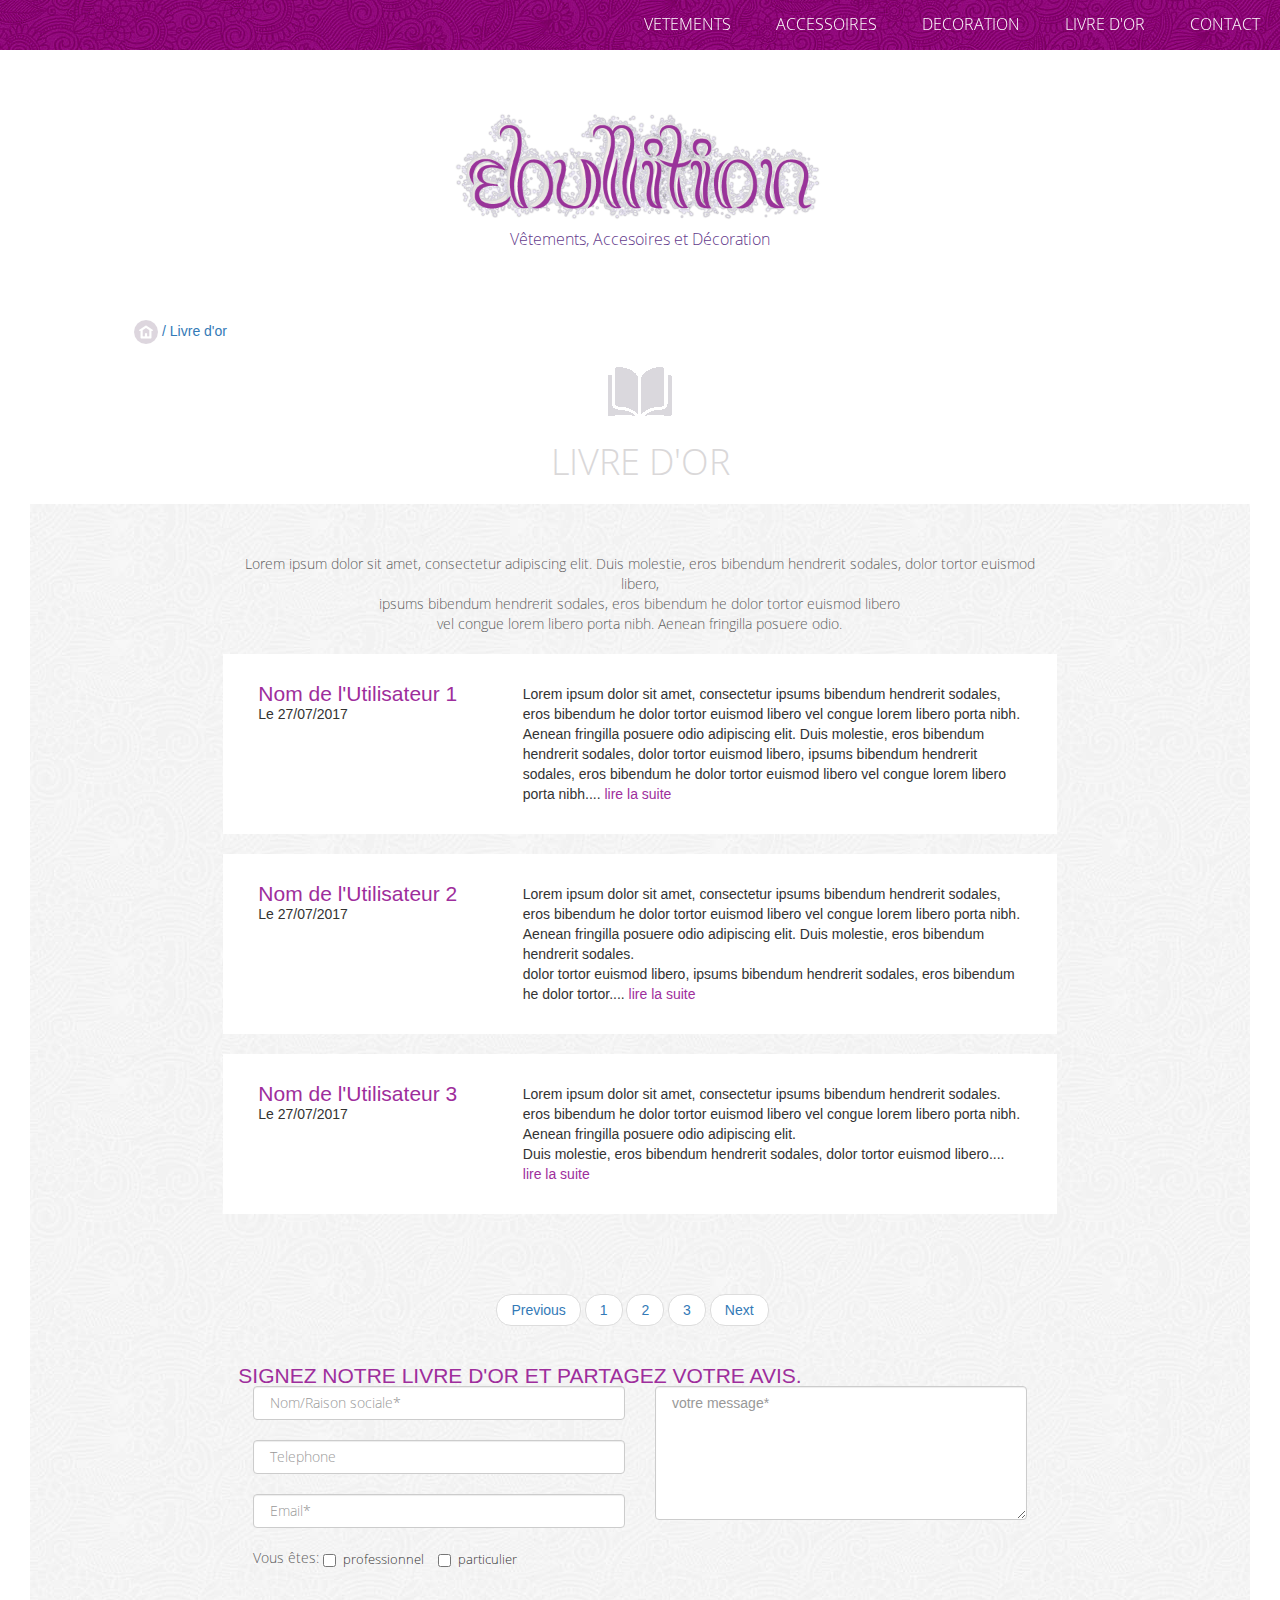
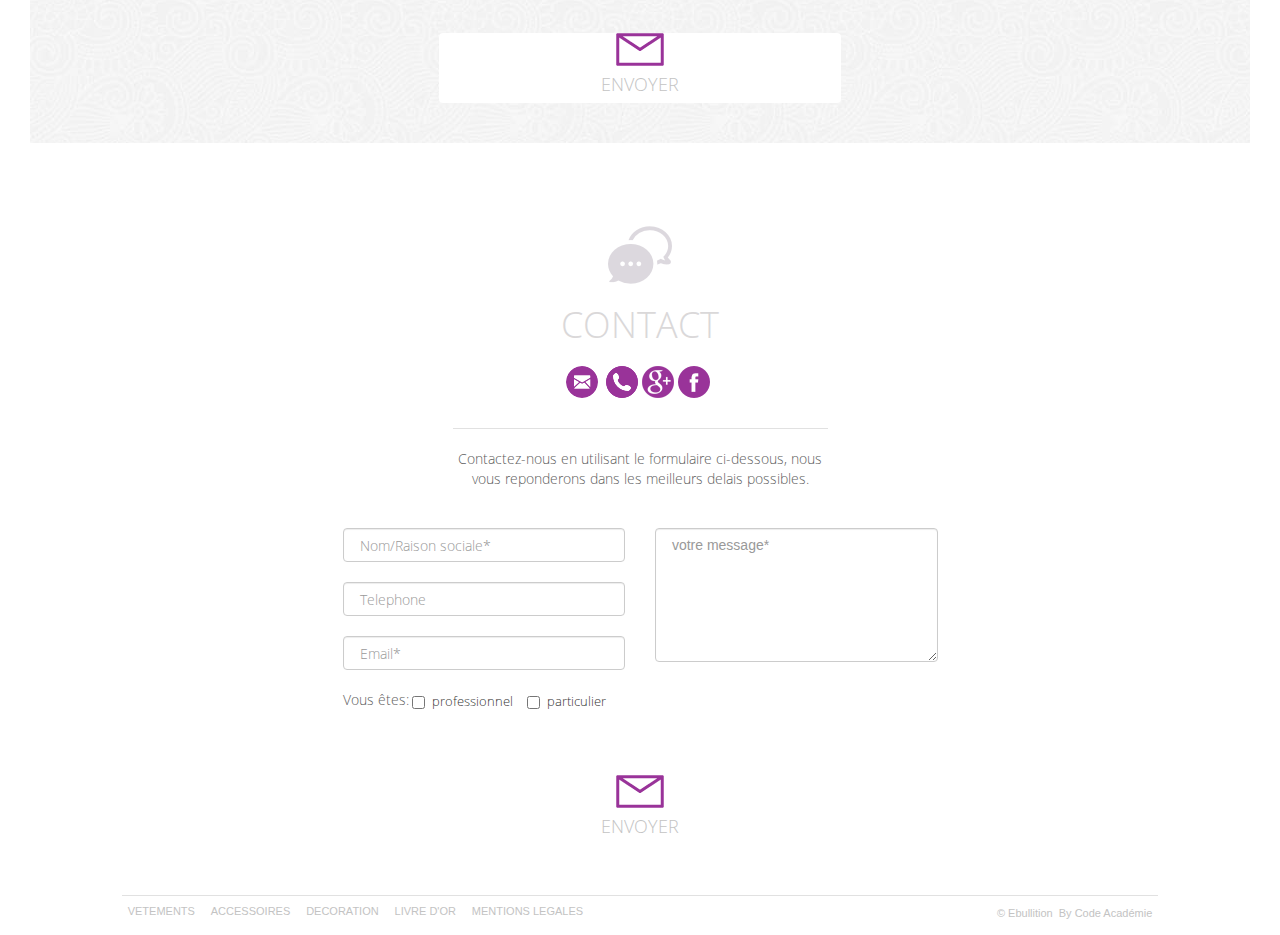
<file: livreDor.html>
<!DOCTYPE html>
<html lang="fr">
<head>
	<title>Ebullition marque de vêtements</title>
	<meta charset="utf-8">
	<meta name="viewport" content="width=device-width, initial-scale=1">	
	
	<!--::::::::::::::::::::::: Styles :::::::::::::::::::::::
	::::::::::::::::::::::::::::::::::::::::::::::::::::::-->
	<link rel="icon" type="image/jpg" href="images/E.jpg" />
	<link rel="stylesheet" href="css/bootstrap.css">
	<link rel="stylesheet" href="css/font-awesome.css">
	<link rel="stylesheet" href="css/font-awesome.min.css" type="text/css">
	<!-- Plugin CSS -->
	<link href="css/magnific-popup.css" rel="stylesheet">
	<link rel="stylesheet" type="text/css" href="css/style.css">

	<!--::::::::::::::::::::::: Js :::::::::::::::::::::::
	::::::::::::::::::::::::::::::::::::::::::::::::::::::-->
	<script type="text/javascript" src="https://code.jquery.com/jquery-1.12.4.min.js"></script>
	<script src="js/bootstrap.min.js"></script>
	<script type="text/javascript" src="js/scripts.js"></script>
    
</head>

<body>
   <div class="container-fluid">

<!--::::::::::::::::::::::::::::::::::::::::::::::::::::::
::::::::::::::::::::::: Navbar :::::::::::::::::::::::::::
:::::::::::::::::::::::::::::::::::::::::::::::::::::::-->
		<nav class="navbar navbar-default navbar-fixed-top" role="navigation">
			<div class="navbar-header">
      			<button type="button" class="navbar-toggle" data-toggle="collapse" data-target="#myNavbar">
        			<span class="icon-bar"></span>
        			<span class="icon-bar"></span>
        			<span class="icon-bar"></span>
      			</button>
      			<a class="navbar-brand" href="index.html"><img class="logoH" src="images/logoNav.png">
    		</div>

    		<div class="collapse navbar-collapse navbar-right " id="myNavbar">
      			<ul class="nav navbar-nav">

        			<li class="dropdown ">
         				<a class="dropdown-toggle textPrincipal" data-toggle="dropdown" href="vetements.html" href="vetements.html" onclick="document.location='./vetements.html'">VETEMENTS</a>
          					<ul class="dropdown-menu zoneVetm">
            					<li><a href="vetements.html">Kurtas</a></li>
            					<li><a href="vetements.html">Manteaux/Veste</a></li>
            					<li><a href="vetements.html">Chemise/CHemisier</a></li>
            					<li><a href="vetements.html">Chemisier Ikat long</a></li>
            					<li><a href="vetements.html">Robe Kimono</a></li>
            					<li><a href="vetements.html">Robe Tie and Dye</a></li>

          					</ul>
        			</li>

        			<li class="dropdown">
         				<a class="dropdown-toggle textPrincipal" data-toggle="dropdown" href="accessoires.html" href="vetements.html" onclick="document.location='./accessoires.html'">ACCESSOIRES</a>
          					<ul class="dropdown-menu zoneAcc">
            					<li><a href="accessoires.html">Bracelet</a></li>
            					<li><a href="accessoires.html">Collier</a></li>
            					<li><a href="accessoires.html">Maroquinerie</a></li>
            					<li><a href="accessoires.html">Foulards</a></li>
            					<li><a href="accessoires.html">Paréos</a></li>
            					<li><a href="accessoires.html">Bindis</a></li>
            					<li><a href="accessoires.html">Bijoux Melissa</a></li>
          					</ul>
        			</li>

        			<li class="dropdown">
         				<a class="dropdown-toggle textPrincipal" data-toggle="dropdown" href="decoration.html" href="vetements.html" onclick="document.location='./decoration.html'">DECORATION</a>
          					<ul class="dropdown-menu zoneDeco">
            					<li><a href="decoration.html">Maison</a></li>
            					<li><a href="decoration.html">Art de table</a></li>
            					<li><a href="decoration.html">Tissus</a></li>
            					<li><a href="decoration.html">Divers</a></li>
          					</ul>
        			</li>

        			<li><a class="textPrincipal" href="livreDor.html">LIVRE D'OR</a></li>

        			<li><a class="textPrincipal" href="#contact">CONTACT</a></li>

        </ul>
        </div>
		</nav>

<!--::::::::::::::::::::::::::::::::::::::::::::::::::::::
::::::::::::::::::::::: Header :::::::::::::::::::::::::::
:::::::::::::::::::::::::::::::::::::::::::::::::::::::-->

<header class="row" id="header">

	    <div class="text-center logoHeader">
	       <a href="index.html"><img id="imgLogoHeader" src="images/logo.png"></a>
	       <p class="presentation">Vêtements, Accesoires et Décoration</p>
	    
</header>

<!-- div vide height:10px pour le script du logoNavHeader-->
<div id="myCarousel" class="row slideVide"></div>


<div class="filDariane col-lg-offset-1 col-lg-10 col-md-offset-1 col-md-10 col-sm-offset-1 col-sm-10 col-xs-offset-1 col-xs-10" id="filDariane">
  <a href="index.html"><img src="images/homeGrey.png" onmouseover="javascript:this.src='images/home.png';" onmouseout="javascript:this.src='images/homeGrey.png';"></a><a href="vetements.html"> / Livre d'or</a>
</div>


      

<!--::::::::::::::::::::::::::::::::::::::::::::::::::::::
::::::::::::::::::::::: Livre d'Or ::::::::::::::::::::
:::::::::::::::::::::::::::::::::::::::::::::::::::::::-->

<div class="livreDOR container-fluid" id="livreDOR">
  <div class="titre"><h2>LIVRE D'OR</h2></div>
    <div class="contenu">
      <div class="row">
        <div class="col-lg-offset-2 col-lg-8 col-md-offset-2 col-md-8 col-sm-offset-2 col-sm-8 col-xs-offset-2 col-xs-8">
          <p class="gris">
            Lorem ipsum dolor sit amet, consectetur adipiscing elit. Duis molestie, eros bibendum hendrerit sodales, dolor tortor euismod libero,<br>ipsums bibendum hendrerit sodales, eros bibendum he dolor tortor euismod libero<br> vel congue lorem libero porta nibh. Aenean fringilla posuere odio.
          </p>

        <div class="zoneCmnt">
          <div class="row extrait">
            <div class="col-lg-4 name">
              <h4> Nom de l'Utilisateur 1</h4>
              <p class="date">Le 27/07/2017</p>
            </div>
            <div class=" col-lg-8 Cmnt">
              <p>Lorem ipsum dolor sit amet, consectetur ipsums bibendum hendrerit sodales, eros bibendum he dolor tortor euismod libero vel congue lorem libero porta nibh. Aenean fringilla posuere odio adipiscing elit. Duis molestie, eros bibendum hendrerit sodales, dolor tortor euismod libero, ipsums bibendum hendrerit sodales, eros bibendum he dolor tortor euismod libero vel congue lorem libero porta nibh....<a href="livreDor.html" class="lienLivre">  lire la suite</a></p>
            </div>
          </div>

          <div class="row extrait">
            <div class="col-lg-4 name">
              <h4> Nom de l'Utilisateur 2</h4>
              <p class="date">Le 27/07/2017</p>
            </div>
            <div class=" col-lg-8 Cmnt">
              <p>Lorem ipsum dolor sit amet, consectetur ipsums bibendum hendrerit sodales, eros bibendum he dolor tortor euismod libero vel congue lorem libero porta nibh.<br>Aenean fringilla posuere odio adipiscing elit. Duis molestie, eros bibendum hendrerit sodales.<br>dolor tortor euismod libero, ipsums bibendum hendrerit sodales, eros bibendum he dolor tortor....<a href="livreDor.html" class="lienLivre">  lire la suite</a></p>
            </div>
          </div>

          <div class="row extrait">
            <div class="col-lg-4 name">
              <h4> Nom de l'Utilisateur 3</h4>
              <p class="date">Le 27/07/2017</p>
            </div>
            <div class=" col-lg-8 Cmnt">
              <p>Lorem ipsum dolor sit amet, consectetur ipsums bibendum hendrerit sodales.<br>eros bibendum he dolor tortor euismod libero vel congue lorem libero porta nibh. Aenean fringilla posuere odio adipiscing elit.<br> Duis molestie, eros bibendum hendrerit sodales, dolor tortor euismod libero....<a href="livreDor.html" class="lienLivre">  lire la suite</a></p>
            </div>
          </div>
        </div>
        <div class="row">
        <ul class="pagination col-lg-12 col-md-12 col-sm-12 col-xs-12">
          <ul class="pager">
            <li><a href="#">Previous</a></li>
            <li><a href="#">1</a></li>
            <li><a href="#">2</a></li>
            <li><a href="#">3</a></li>
            <li><a href="#">Next</a></li>
          </ul>
        </ul>
        </div>
    </div>
      </div>
       <div class="row zonePostuler">
        <div class="col-lg-offset-2 col-lg-8 col-md-offset-2 col-md-8 col-sm-offset-2 col-sm-8 col-xs-offset-2 col-xs-8">
        <h4>SIGNEZ NOTRE LIVRE D'OR ET PARTAGEZ VOTRE AVIS.</h4>
        <form class="form no-gutters" role="form">
          <div class="row">
            <div class="formulaire col-lg-12 ">
              <div class="form-group col-lg-6 col-md-6 col-sm-12  col-xs-12">
                <input type="name" class="form-control case" id="name" placeholder=" Nom/Raison sociale*">
                <input type="name" class="form-control case" id="Telephone" placeholder=" Telephone">
                <input type="email" class="form-control case" id="email" placeholder=" Email*">
                <p class="gris choix">Vous êtes: </p>
                <label class="checkbox-inline"><input type="checkbox" value=""> professionnel</label>
                <label class="checkbox-inline"><input type="checkbox" value=""> particulier</label>
              </div>
              <div class="col-lg-6 col-md-6 col-sm-12  col-xs-12">
                <textarea  class="form-control" placeholder=" votre message*" rows="6"></textarea>
              </div>
              <button type="submit" class="btn btn-default envoyer col-lg-offset-3 col-lg-6 col-md-offset-2 col-md-8 col-sm-offset-2 col-sm-8 col-xs-offset-1 col-xs-10">ENVOYER</button>
            </div>
            </div> 
           </form>
        </div>
    </div>
  </div>
</div>


<!--::::::::::::::::::::::::::::::::::::::::::::::::::::::
::::::::::::::::::::::: Footer :::::::::::::::::::::::::::
:::::::::::::::::::::::::::::::::::::::::::::::::::::::-->


	<footer class="row">
	    <div id="contact" class="contact">
	        
	        	  <div class="titre"><h2>CONTACT</h2></div>
	       	
	       
			    <div class="row">
				<div class="iconesContact col-lg-offset-4 col-lg-4 col-md-offset-4 col-md-4 col-sm-offset-3 col-sm-6 col-xs-offset-3 col-xs-6">
				
				<img src="images/mailColor.png" onmouseover="javascript:this.src='images/mailGrey.png';" onmouseout="javascript:this.src='images/mailColor.png';" data-toggle="popover" title="Anne Lemeillleur" data-content="contact@ebullition.fr"/>
				
			    	<img src="images/phoneColor.png" onmouseover="javascript:this.src='images/phoneGrey.png';" onmouseout="javascript:this.src='images/phoneColor.png';" data-toggle="popover" title="Anne Lemeillleur" data-content="+33(0)6 12 34 56 78" />
				
			        <a href="https://plus.google.com/116290887909204122037"><img class="google" src="images/google.png" onmouseover="javascript:this.src='images/googleGrey.png';" onmouseout="javascript:this.src='images/google.png';" /></a>
                    		<a href="https://fr-fr.facebook.com/ebullition.fanpage/"><img class="facebook" src="images/f.png" onmouseover="javascript:this.src='images/fGrey.png';" onmouseout="javascript:this.src='images/f.png';" /></a>
			  </div>        
		        </div>           

           <form class="form no-gutters" role="form">

                <div class="row">
                   <div class="formulaire col-lg-offset-3 col-lg-6 col-md-offset-2 col-md-8 col-sm-offset-2 col-sm-8 col-xs-offset-1 col-xs-10 ">
                   		<p class="gris">Contactez-nous en utilisant le formulaire ci-dessous, nous vous reponderons dans les meilleurs delais possibles.</p>
                       <div class="form-group col-lg-6 col-md-6 col-sm-12  col-xs-12">
                            <input type="name" class="form-control case" id="name" placeholder=" Nom/Raison sociale*">
                            <input type="name" class="form-control case" id="Telephone" placeholder=" Telephone">
                            <input type="email" class="form-control case" id="email" placeholder=" Email*">
                            <p class="gris choix">Vous êtes: </p>
                            <label class="checkbox-inline"><input type="checkbox" value=""> professionnel</label>
                        	<label class="checkbox-inline"><input type="checkbox" value=""> particulier</label>
                        </div>
                        <div class="col-lg-6 col-md-6 col-sm-12  col-xs-12">
                        	<textarea  class="form-control" placeholder=" votre message*" rows="6"></textarea>
                        </div>
                        <button type="submit" class="btn btn-default envoyer col-lg-offset-3 col-lg-6 col-md-offset-2 col-md-8 col-sm-offset-2 col-sm-8 col-xs-offset-1 col-xs-10">ENVOYER</button>
                    </div>
                </div> 
           </form>

            <div class=" col-lg-offset-1 col-lg-10 col-md-offset-1 col-md-10 col-sm-12 col-xs-12">
            	<ul class="inlineFooterLinks col-lg-7 col-md-8 col-sm-8 col-xs-8">
            		<li><a href="vetements.html">VETEMENTS</a></li>
            		<li><a href="accessoires.html">ACCESSOIRES</a></li>
            		<li><a href="decoration.html">DECORATION</a></li>
            		<li><a href="decoration.html">LIVRE D'OR</a></li>
            		<li><a href="mentions.html">MENTIONS LEGALES</a></li>
            	</ul>
            	<ul class="inlineFooterLinks right col-lg-5 col-md-4 col-sm-4 col-xs-4">
            		<li><a href="accessoires.html">By Code Académie</a></li>
            		<li>&copy; Ebullition</li>
            	</ul>

            </div>
            <!--<div class="goToTop">
               <a href id="title"><img src="images/fleche.svg"></a>
               <p class="haut">HAUT DE PAGE</p>
            </div>-->	
	    </div>
	</footer>

  </div>

	
</body>
</html>
</file>
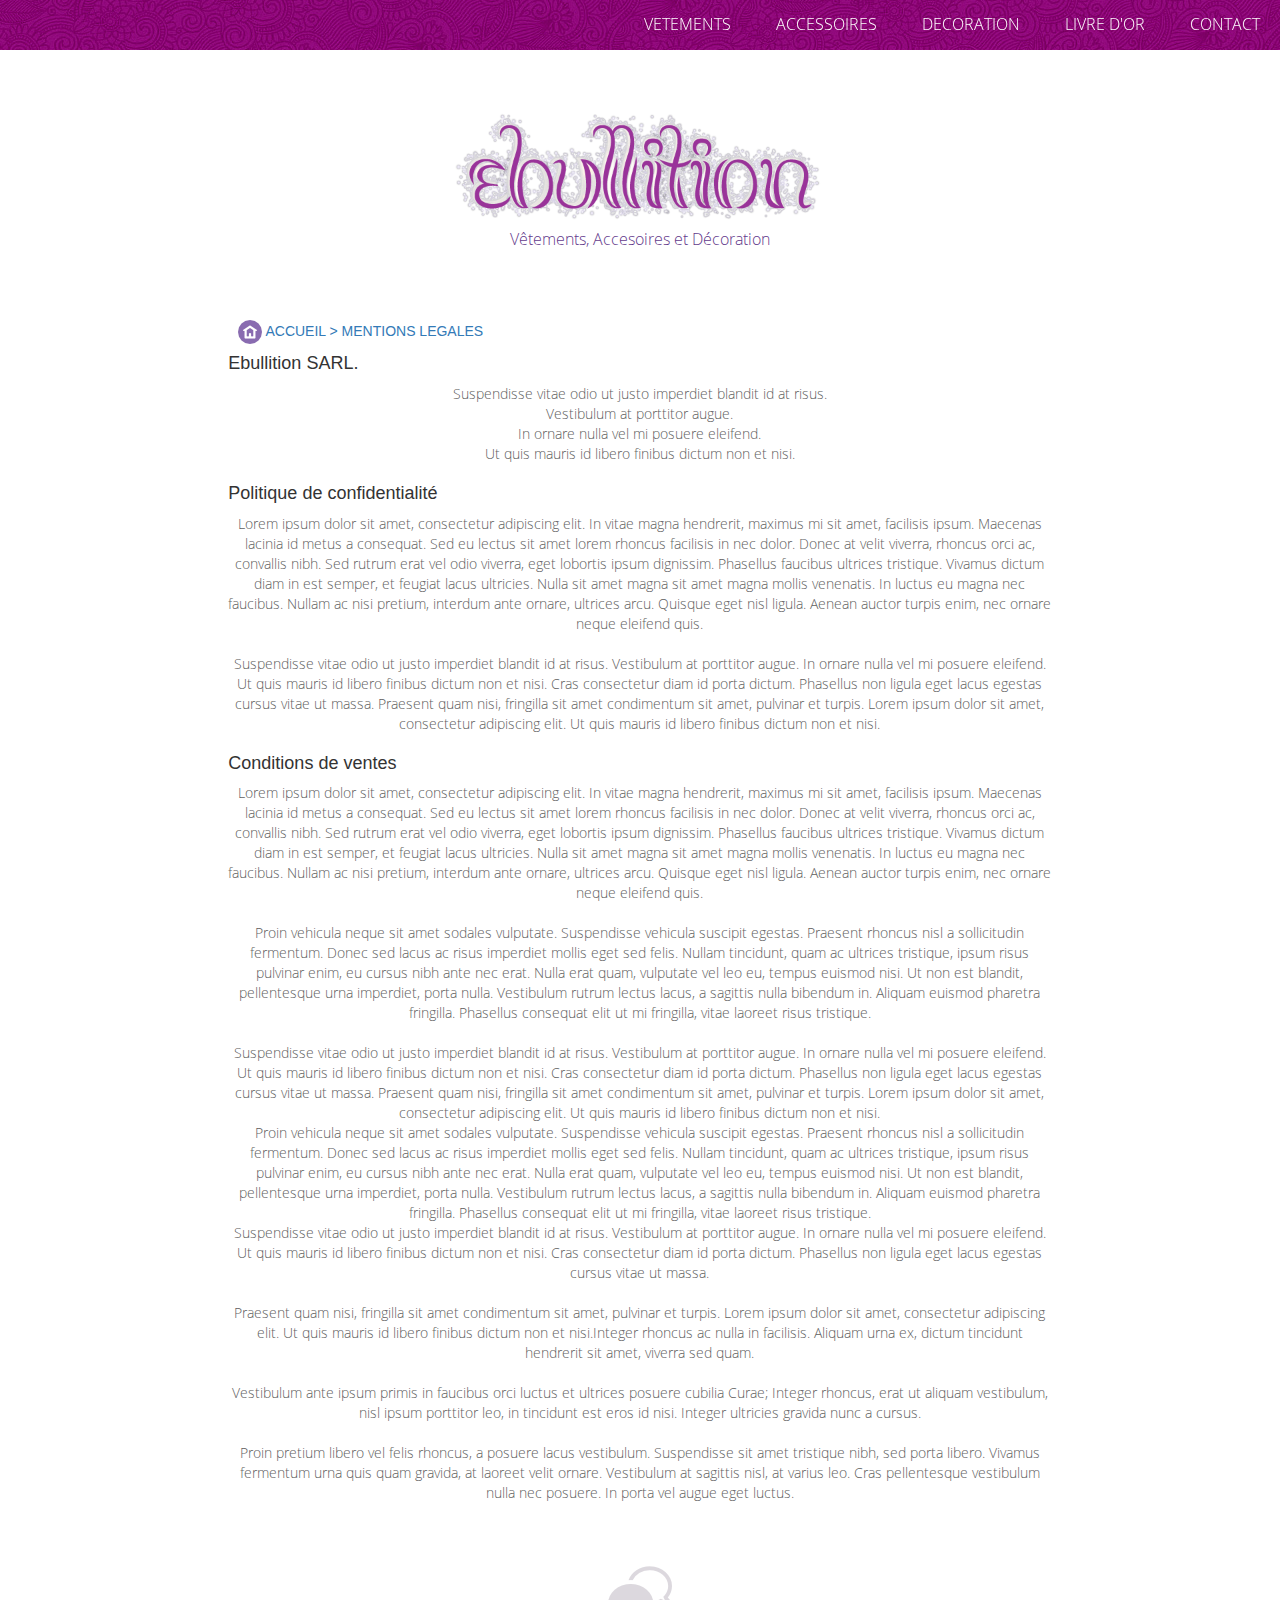
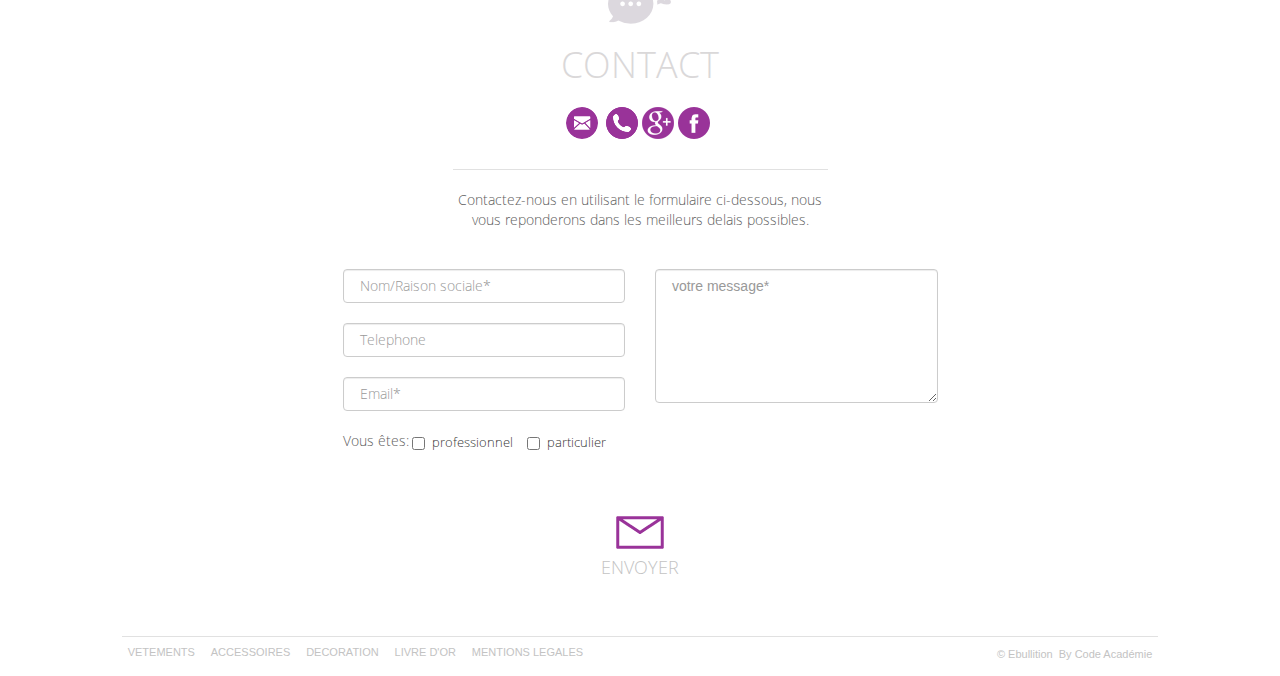
<file: mentions.html>
<!DOCTYPE html>
<html lang="fr">
<head>
	<title>Ebullition marque de vêtements</title>
	<meta charset="utf-8">
	<meta name="viewport" content="width=device-width, initial-scale=1">	
	
	<!--::::::::::::::::::::::: Styles :::::::::::::::::::::::
	::::::::::::::::::::::::::::::::::::::::::::::::::::::-->
	<link rel="icon" type="image/jpg" href="images/E.jpg" />
	<link rel="stylesheet" href="css/bootstrap.css">
  <link rel="stylesheet" href="css/font-awesome.css" />
	<!-- Plugin CSS -->
	<link href="css/magnific-popup.css" rel="stylesheet">
	<link rel="stylesheet" type="text/css" href="css/style.css">

	<!--::::::::::::::::::::::: Js :::::::::::::::::::::::
	::::::::::::::::::::::::::::::::::::::::::::::::::::::-->
	<script type="text/javascript" src="https://code.jquery.com/jquery-1.12.4.min.js"></script>
	<script src="js/bootstrap.min.js"></script>
	<script type="text/javascript" src="js/scripts.js"></script>
    
</head>

<body>
   <div class="container-fluid">

<!--::::::::::::::::::::::::::::::::::::::::::::::::::::::
::::::::::::::::::::::: Navbar :::::::::::::::::::::::::::
:::::::::::::::::::::::::::::::::::::::::::::::::::::::-->
		<nav class="navbar navbar-default navbar-fixed-top" role="navigation">
			<div class="navbar-header">
      			<button type="button" class="navbar-toggle" data-toggle="collapse" data-target="#myNavbar">
        			<span class="icon-bar"></span>
        			<span class="icon-bar"></span>
        			<span class="icon-bar"></span>
      			</button>
      			<a class="navbar-brand" href="index.html"><img class="logoH" src="images/logoNav.png">
    		</div>

    		<div class="collapse navbar-collapse navbar-right " id="myNavbar">
      			<ul class="nav navbar-nav">

        			<li class="dropdown ">
                <a class="dropdown-toggle textPrincipal" data-toggle="dropdown" href="vetements.html" href="vetements.html" onclick="document.location='./vetements.html'">VETEMENTS</a>
                    <ul class="dropdown-menu zoneVetm">
                      <li><a href="chemises.html">Chemises/Chemisiers</a></li>
                      <li><a href="vestes.html">Manteaux/Vestes</a></li>
                      <li><a href="kimonos.html">Robes/Kimonos</a></li>
                      <li><a href="tuniques.html">Tuniques</a></li>
                    </ul>
              </li>

              <li class="dropdown">
                <a class="dropdown-toggle textPrincipal" data-toggle="dropdown" href="accessoires.html" href="vetements.html" onclick="document.location='./accessoires.html'">ACCESSOIRES</a>
                    <ul class="dropdown-menu zoneAcc">
                      <li><a href="bindis.html">Bindis</a></li>
                      <li><a href="bracelets.html">Bracelets</a></li>
                      <li><a href="colliers.html">Colliers</a></li>
                      <li><a href="foulards.html">Foulards</a></li>
                      <li><a href="maroquinerie.html">Maroquinerie</a></li>
                      <li><a href="pareos.html">Paréos</a></li>
                    </ul>
              </li>

              <li class="dropdown">
                <a class="dropdown-toggle textPrincipal" data-toggle="dropdown" href="decoration.html" href="vetements.html" onclick="document.location='./decoration.html'">DECORATION</a>
                    <ul class="dropdown-menu zoneDeco">
                      <li><a href="table.html">Art de table</a></li>
                      <li><a href="maison.html">Maison</a></li>
                      <li><a href="tissus.html">Tissus</a></li>
                      <li><a href="divers.html">Divers</a></li>
                    </ul>
              </li>

        			<li><a class="textPrincipal" href="livreDor.html">LIVRE D'OR</a></li>

        			<li><a class="textPrincipal" href="#contact">CONTACT</a></li>

        </ul>
        </div>
		</nav>

<!--::::::::::::::::::::::::::::::::::::::::::::::::::::::
::::::::::::::::::::::: Header :::::::::::::::::::::::::::
:::::::::::::::::::::::::::::::::::::::::::::::::::::::-->

<header class="row" id="header">

	    <div class="text-center logoHeader">
	       <a href="index.html"><img id="imgLogoHeader" src="images/logo.png"></a>
	       <p class="presentation">Vêtements, Accesoires et Décoration</p>
	    
</header>

<!-- div vide height:10px pour le script du logoNavHeader-->
<div id="myCarousel" class="row slideVide"></div>


<div class="filDariane col-lg-offset-2 col-lg-8 col-md-offset-2 col-md-8 col-sm-offset-2 col-sm-8 col-xs-offset-2 col-xs-8" id="filDariane">
  <a href="index.html"><img src="images/home.png" onmouseover="javascript:this.src='images/homeGrey.png';" onmouseout="javascript:this.src='images/home.png';"></a><a href="index.html"> ACCUEIL ></a></a><a href="mentions.html"> MENTIONS LEGALES </a>
</div>



<!--::::::::::::::::::::::::::::::::::::::::::::::::::::::
:::::::::::::::::::::::  CONTENU :::::::::::::::::::::::::::
:::::::::::::::::::::::::::::::::::::::::::::::::::::::-->
<div class="row mentions">
    <div class="col-lg-offset-2 col-lg-8 col-md-offset-2 col-md-8 col-sm-offset-2 col-sm-8 col-xs-offset-2 col-xs-8">
      <h4>Ebullition SARL.</h4>
      <p class="gris">Suspendisse vitae odio ut justo imperdiet blandit id at risus.<br>Vestibulum at porttitor augue.<br>In ornare nulla vel mi posuere eleifend.<br>Ut quis mauris id libero finibus dictum non et nisi.</p>

      <h4>Politique de confidentialité</h4>
      <p class="gris"> Lorem ipsum dolor sit amet, consectetur adipiscing elit. In vitae magna hendrerit, maximus mi sit amet, facilisis ipsum. Maecenas lacinia id metus a consequat. Sed eu lectus sit amet lorem rhoncus facilisis in nec dolor. Donec at velit viverra, rhoncus orci ac, convallis nibh. Sed rutrum erat vel odio viverra, eget lobortis ipsum dignissim. Phasellus faucibus ultrices tristique. Vivamus dictum diam in est semper, et feugiat lacus ultricies. Nulla sit amet magna sit amet magna mollis venenatis. In luctus eu magna nec faucibus. Nullam ac nisi pretium, interdum ante ornare, ultrices arcu. Quisque eget nisl ligula. Aenean auctor turpis enim, nec ornare neque eleifend quis.<br><br>

Suspendisse vitae odio ut justo imperdiet blandit id at risus. Vestibulum at porttitor augue. In ornare nulla vel mi posuere eleifend. Ut quis mauris id libero finibus dictum non et nisi. Cras consectetur diam id porta dictum. Phasellus non ligula eget lacus egestas cursus vitae ut massa. Praesent quam nisi, fringilla sit amet condimentum sit amet, pulvinar et turpis. Lorem ipsum dolor sit amet, consectetur adipiscing elit. Ut quis mauris id libero finibus dictum non et nisi.</p>

      <h4>Conditions de ventes</h4>
      <p class="gris"> Lorem ipsum dolor sit amet, consectetur adipiscing elit. In vitae magna hendrerit, maximus mi sit amet, facilisis ipsum. Maecenas lacinia id metus a consequat. Sed eu lectus sit amet lorem rhoncus facilisis in nec dolor. Donec at velit viverra, rhoncus orci ac, convallis nibh. Sed rutrum erat vel odio viverra, eget lobortis ipsum dignissim. Phasellus faucibus ultrices tristique. Vivamus dictum diam in est semper, et feugiat lacus ultricies. Nulla sit amet magna sit amet magna mollis venenatis. In luctus eu magna nec faucibus. Nullam ac nisi pretium, interdum ante ornare, ultrices arcu. Quisque eget nisl ligula. Aenean auctor turpis enim, nec ornare neque eleifend quis.<br><br>Proin vehicula neque sit amet sodales vulputate. Suspendisse vehicula suscipit egestas. Praesent rhoncus nisl a sollicitudin fermentum. Donec sed lacus ac risus imperdiet mollis eget sed felis. Nullam tincidunt, quam ac ultrices tristique, ipsum risus pulvinar enim, eu cursus nibh ante nec erat. Nulla erat quam, vulputate vel leo eu, tempus euismod nisi. Ut non est blandit, pellentesque urna imperdiet, porta nulla. Vestibulum rutrum lectus lacus, a sagittis nulla bibendum in. Aliquam euismod pharetra fringilla. Phasellus consequat elit ut mi fringilla, vitae laoreet risus tristique.<br><br>

Suspendisse vitae odio ut justo imperdiet blandit id at risus. Vestibulum at porttitor augue. In ornare nulla vel mi posuere eleifend. Ut quis mauris id libero finibus dictum non et nisi. Cras consectetur diam id porta dictum. Phasellus non ligula eget lacus egestas cursus vitae ut massa. Praesent quam nisi, fringilla sit amet condimentum sit amet, pulvinar et turpis. Lorem ipsum dolor sit amet, consectetur adipiscing elit. Ut quis mauris id libero finibus dictum non et nisi.<br>Proin vehicula neque sit amet sodales vulputate. Suspendisse vehicula suscipit egestas. Praesent rhoncus nisl a sollicitudin fermentum. Donec sed lacus ac risus imperdiet mollis eget sed felis. Nullam tincidunt, quam ac ultrices tristique, ipsum risus pulvinar enim, eu cursus nibh ante nec erat. Nulla erat quam, vulputate vel leo eu, tempus euismod nisi. Ut non est blandit, pellentesque urna imperdiet, porta nulla. Vestibulum rutrum lectus lacus, a sagittis nulla bibendum in. Aliquam euismod pharetra fringilla. Phasellus consequat elit ut mi fringilla, vitae laoreet risus tristique.<br>

Suspendisse vitae odio ut justo imperdiet blandit id at risus. Vestibulum at porttitor augue. In ornare nulla vel mi posuere eleifend. Ut quis mauris id libero finibus dictum non et nisi. Cras consectetur diam id porta dictum. Phasellus non ligula eget lacus egestas cursus vitae ut massa.<br><br>Praesent quam nisi, fringilla sit amet condimentum sit amet, pulvinar et turpis. Lorem ipsum dolor sit amet, consectetur adipiscing elit. Ut quis mauris id libero finibus dictum non et nisi.Integer rhoncus ac nulla in facilisis. Aliquam urna ex, dictum tincidunt hendrerit sit amet, viverra sed quam.<br><br>Vestibulum ante ipsum primis in faucibus orci luctus et ultrices posuere cubilia Curae; Integer rhoncus, erat ut aliquam vestibulum, nisl ipsum porttitor leo, in tincidunt est eros id nisi. Integer ultricies gravida nunc a cursus.<br><br>Proin pretium libero vel felis rhoncus, a posuere lacus vestibulum. Suspendisse sit amet tristique nibh, sed porta libero. Vivamus fermentum urna quis quam gravida, at laoreet velit ornare. Vestibulum at sagittis nisl, at varius leo. Cras pellentesque vestibulum nulla nec posuere. In porta vel augue eget luctus. </p>

    </div>
</div>


<!--::::::::::::::::::::::::::::::::::::::::::::::::::::::
::::::::::::::::::::::: Footer :::::::::::::::::::::::::::
:::::::::::::::::::::::::::::::::::::::::::::::::::::::-->


	<footer class="row">
	    <div id="contact" class="contact">
	        
	        	  <div class="titre"><h2>CONTACT</h2></div>
	       	
	       
			    <div class="row">
				<div class="iconesContact col-lg-offset-4 col-lg-4 col-md-offset-4 col-md-4 col-sm-offset-3 col-sm-6 col-xs-offset-3 col-xs-6">
				
				<img src="images/mailColor.png" onmouseover="javascript:this.src='images/mailGrey.png';" onmouseout="javascript:this.src='images/mailColor.png';" data-toggle="popover" title="Anne Lemeillleur" data-content="contact@ebullition.fr"/>
				
			    	<img src="images/phoneColor.png" onmouseover="javascript:this.src='images/phoneGrey.png';" onmouseout="javascript:this.src='images/phoneColor.png';" data-toggle="popover" title="Anne Lemeillleur" data-content="+33(0)6 12 34 56 78" />
				
			        <a href="https://plus.google.com/116290887909204122037"><img class="google" src="images/google.png" onmouseover="javascript:this.src='images/googleGrey.png';" onmouseout="javascript:this.src='images/google.png';" /></a>
                    		<a href="https://fr-fr.facebook.com/ebullition.fanpage/"><img class="facebook" src="images/f.png" onmouseover="javascript:this.src='images/fGrey.png';" onmouseout="javascript:this.src='images/f.png';" /></a>
			  </div>        
		        </div>           

           <form class="form no-gutters" role="form">

                <div class="row">
                   <div class="formulaire col-lg-offset-3 col-lg-6 col-md-offset-2 col-md-8 col-sm-offset-2 col-sm-8 col-xs-offset-1 col-xs-10 ">
                   		<p class="gris">Contactez-nous en utilisant le formulaire ci-dessous, nous vous reponderons dans les meilleurs delais possibles.</p>
                       <div class="form-group col-lg-6 col-md-6 col-sm-12  col-xs-12">
                            <input type="name" class="form-control case" id="name" placeholder=" Nom/Raison sociale*">
                            <input type="name" class="form-control case" id="Telephone" placeholder=" Telephone">
                            <input type="email" class="form-control case" id="email" placeholder=" Email*">
                            <p class="gris choix">Vous êtes: </p>
                            <label class="checkbox-inline"><input type="checkbox" value=""> professionnel</label>
                        	<label class="checkbox-inline"><input type="checkbox" value=""> particulier</label>
                        </div>
                        <div class="col-lg-6 col-md-6 col-sm-12  col-xs-12">
                        	<textarea  class="form-control" placeholder=" votre message*" rows="6"></textarea>
                        </div>
                        <button type="submit" class="btn btn-default envoyer col-lg-offset-3 col-lg-6 col-md-offset-2 col-md-8 col-sm-offset-2 col-sm-8 col-xs-offset-1 col-xs-10">ENVOYER</button>
                    </div>
                </div> 
           </form>

            <div class=" col-lg-offset-1 col-lg-10 col-md-offset-1 col-md-10 col-sm-12 col-xs-12">
            	<ul class="inlineFooterLinks col-lg-7 col-md-8 col-sm-8 col-xs-8">
            		<li><a href="vetements.html">VETEMENTS</a></li>
            		<li><a href="accessoires.html">ACCESSOIRES</a></li>
            		<li><a href="decoration.html">DECORATION</a></li>
            		<li><a href="decoration.html">LIVRE D'OR</a></li>
            		<li><a href="mentions.html">MENTIONS LEGALES</a></li>
            	</ul>
            	<ul class="inlineFooterLinks right col-lg-5 col-md-4 col-sm-4 col-xs-4">
            		<li><a href="accessoires.html">By Code Académie</a></li>
            		<li>&copy; Ebullition</li>
            	</ul>

            </div>
            <!--<div class="goToTop">
               <a href id="title"><img src="images/fleche.svg"></a>
               <p class="haut">HAUT DE PAGE</p>
            </div>-->	
	    </div>
	</footer>

  </div>

	
</body>
</html>
</file>
<file: css/style.css>
/*
                    			||COMMUN TOUTES LES PAGES   ||
:::::::::::::::::::::::::::::::::::::::::::::::::::::::::::::::::::::::::::::::::::::::
|||||||||||||||||||||||||||||||||||||||||||||||||||||||||||||||||||||||||||||||||||||*/

 /*///////////FONT LOGO/////////////
////////////////////////////*/

@font-face {
font-family: 'BalineseFamily';
src: url('../fonts/BalineseFamily.ttf');
}
@font-face {
font-family: 'OpenSans-Light';
src: url('../fonts/OpenSans/OpenSans-Light.ttf');
}
@font-face {
font-family: 'OpenSans-LightItalic';
src: url('../fonts/OpenSans/OpenSans-LightItalic.ttf');
}
@font-face {
font-family: 'OpenSans-Italic';
src: url('../fonts/OpenSans/OpenSans-Italic.ttf');
}
@font-face {
font-family: 'OpenSans-Regular';
src: url('../fonts/OpenSans/OpenSans-Regular.ttf');
}
@font-face {
font-family: 'OpenSans-Semibold';
src: url('../fonts/OpenSans/OpenSans-Semibold.ttf');
}
@font-face {
font-family: 'OpenSans-Bold';
src: url('../fonts/OpenSans/OpenSans-Bold.ttf');
}

/*///////////BODY/////////////////////////////////////////////////////////////
////////////////////////////*/

body {
margin: 0; padding: 0; width: 100%;
}
@media screen and (min-width: 1800px){
body {
margin: auto;
padding: 0;
width: 80%;
}}
.container-fuild {margin: 0; padding: 0;}
a:hover {text-decoration-line : none;}

/*///////////NAVBAR//////////////////////////////////////////////////////////////
///////////////////////////////////////////////////////////////////////////////*/

.navbar {
background-image: url('../images/bg-color.jpg');
background-repeat : repeat;
padding-right : 10px;
margin : 0 !important;
font-family: 'OpenSans-Light';
}
.navbar-brand {
padding :0;
visibility :hidden;
}
.logoH {
width : 150px;
margin-left :20px;
}
.navbar , .navbar-default .navbar-collapse, .navbar-default .navbar-form {
border: none ;
}
.navbar-collapse ul li .textPrincipal {
color: #ffffff;
right : 10px;
margin : 0 0 0 15px;
font-size:16px;
line-height : 1.2;
}
.navbar-collapse ul li .textPrincipal:hover {
color: #fff;
background-color: rgba(255,255,255,0.3);
background-height :36px;
}
li:hover ul {display : block;}
.zoneDeco, .zoneAcc, .zoneVetm {
width : 360px; min-height : 160px;
padding : 10px;
background-color : rgb(255,255,255) ;
background-repeat: no-repeat;
background-position: 180px center ;
}
.zoneVetm {
background-image: url('../images/kimono.png');
}
.zoneAcc {
background-image: url('../images/colier.png');
}
.zoneDeco {
background-image: url('../images/tapis.png');
}
.navbar-toggle {
border: none;
background-color : rgba(255,255,255,0.5);
border-radius :4px;
right : 0;
}
.navbar-toggle button:hover {
border: none;
background-color :  rgb(148,14,129);
}
.navbar-default .navbar-toggle .icon-bar {
background-color: #ffffff;
}

/*////////// FOOTER //////////////////////////////////////////////////
//////////////////////////////////////////////////////////////////////*/

.contact{
background-image:url('../images/social.png');
background-repeat: no-repeat;
background-position:  center 40px;}
.iconesContact{
display: flex;
justify-content:center;
}
.iconesContact img {
cursor : pointer;
margin : 0 4px 0 4px;
} 
.iconesContact img:first-child{margin-left:0;}
.titre {
height : 200px; padding:100px 0 0 0;
text-align: center;
}

/*////////// formulaire de contact ////////////////////
////////////////////////////*/

.envoyer{
margin-top: 30px; border :0; height: 70px;
background-image: url('../images/send.png');
background-repeat: no-repeat;
background-position: top center;
font-family: 'OpenSans-Light';
font-size: 18px;
color: rgb(195,195,195);
padding-bottom : 0!important;
line-height: 5;
}
.envoyer:hover{
background-color: #fff;
color: #993399;
background-image: url('../images/SendGrey.png');
}
.haut{color: rgb(184,184,184);}
.case{
margin-bottom: 20px; color:black;
font-family: 'OpenSans-Light';
}
.checkbox-inline {font-family: 'OpenSans-Light';}
.form-control::-moz-placeholder {
color:black; font-family: 'OpenSans-Light'; font-size: 12px;
}
.form{margin-top: 10px;}
.formulaire p:first-child{
height: 80px;
margin : 20px auto ;
padding-top: 20px;
width: 60%;
border-top: 1px solid rgba(195,195,195,0.5);
}
.formulaire .choix {display:inline-block;}
.formulaire .checkbox-inline{font-size:13px;}
/*////////// menu du footer //////////////////////////////
////////////////////////////*/

.inlineFooterLinks li{
display: inline; text-decoration: none;font-size: 11px;color: rgb(195,195,195);
}
.inlineFooterLinks li a{
margin: 0 6px 0 6px; font-size: 11px;
color: rgb(195,195,195);
}
.inlineFooterLinks li a:hover{
color:rgb(153,51,153);
}
.inlineFooterLinks{
margin-top:50px;
border-top: 1px solid rgb(225,225,225);
height: 30px; line-height: 2;
padding : 0!important; text-align :left;
}
.right li{text-align:right;float:right;margin-top:6px;}
@media screen and (max-width: 700px){
.inlineFooterLinks li{display: block;line-height:2;}
}

/*///////////HEADER//////////////////////////////////////////////////////////////
/////////////////////////////////////////////////////////////////////////////*/

.logoHeader{
height: 300px;
padding: 100px 0 60px 0;
margin-bottom : 10px;
}
.logoHeader img{
width: 400px;
height: auto;
margin-bottom: -20px;
}
.presentation{
color: #63398B;
font-family:'OpenSans-Light';
font-size: 16px;
}


/*|||||||||||||||||||||||||||||||||||||||||||||||||||||||||||||||||||||||||||||||||||||
:::::::::::::::::::::::::::::::::::::::::::::::::::::::::::::::::::::::::::::::::::::::
                    			||PAGE INDEX   ||
:::::::::::::::::::::::::::::::::::::::::::::::::::::::::::::::::::::::::::::::::::::::
|||||||||||||||||||||||||||||||||||||||||||||||||||||||||||||||||||||||||||||||||||||*/



/*///////////CAROUSEL////////////////////////////////
///////////////////////////////////////////////////////*/

.carousel-fade {
.carousel-inner {
.item {transition-property: opacity;}
.item,.active.left,.active.right {opacity: 0;}
.active,.next.left,.prev.right {opacity: 1;}
.next,.prev,.active.left,.active.right {left: 0; transform: translate3d(0, 0, 0);}
}
carousel-control {z-index: 0;}
}
.carousel-indicators .active{
background-color : rgba(148,14,129,0.8);
width: 16px;
height: 16px;
}
.carousel-indicators li{
border: 1px solid rgb(148,14,129);
width: 16px;
height: 16px;
}
.carousel-control{
font-family: 'OpenSans-Light';
top: 30%;
font-size: 160px;
color : #fff;
opacity : 0.8;
}
.carousel-control:hover{
color :rgba(148,14,129,0.8);
}
.carousel-inner > .item > img,
.carousel-inner > .item > a > img {
margin : auto;
}
.carousel-control.right, .carousel-control.left {
background-image:none;
}
.titre3{
font-family: 'OpenSans-Light';
text-shadow: none;
color:rgb(92,92,92);
text-transform: uppercase;
font-size: 35px;
}
.h3gras{
color: rgb(99,99,99);
font-family : 'OpenSans-Bold';
}
.h3orange{color: rgb(232,171,0);}
.h3violet{
color: rgb(219,117,156);
font-weight: normal;
}
.texteCarousel{
font-family: 'OpenSans-Light';
text-shadow: none;
color: rgb(99,99,99);
}
.description{left : 15%;}

/*///////////LA MARQUE///////////////////////////////////////////////////
/////////////////////////////////////////////////////////////////////////////*/

.marque{
background-image:url('../images/needle.png');
background-repeat: no-repeat;
background-position:  center 40px;}
.titre h2 {
color: #DAD8D9;
font-family: 'OpenSans-Light';
font-size: 36px;
/*border-left :12px double  rgba(153,51,153,0.8);
border-right :12px double rgba(153,51,153,0.8);*/
width : 320px;
margin : 40px auto;
line-height : 0.1;
}
.marque .contenu{padding-top: 50px;}
.titre {height : auto;}
#marque img {
height: 80px;
width: 80px;
}
#marque p {
font-family : 'OpenSans-Light';
font-size : 14px;
}
.gris {
color : #606060;
margin : 0 0 20px 0;
text-align: center;
font-family : 'OpenSans-Light';
}
.blanc, #marque h3 {color : #ffffff;}
#marque h3 {
font-family : 'OpenSans-Light';
font-size : 2px;
}
#marque h4 {
font-family : 'OpenSans-Light';
font-size : 27px;
color : #993399;
line-height: 72px;
text-align: center;
}
#marque h4:hover{color : #606060;}
.titre-vetm {
background-color : #fff;
height : 240px; width : 100%;
background-image : url('../images/chemises.png');
background-repeat: no-repeat;
background-position: 90% 90%;
}
.titre-acces {
background-color : #fff;
height : 240px; width : 100%;
background-image : url('../images/boucles.png');
background-repeat: no-repeat;
background-position: 90% 90%;
}
.titre-deco:hover,.titre-acces:hover,.titre-vetm:hover {
background-color: rgba(236,236,236,0.3);
color: #fff;
}
.titre-deco {
background-color : #fff;
height : 240px; width : 100%;
background-image : url('../images/miroires.png');
background-repeat: no-repeat;
background-position: 90% 70%;
}
.contenu {
background-image : url('../images/bg-grey.jpg');
background-color: #ECECEC;
height : auto; width : 100%;
padding: 20px 0 0 0;
}
.vetm, .access, .deco {
margin-right: 0;
margin-left: 0;
}
/* desactivation des goutières*/
.no-gutters {
padding-right: 0 !important;
padding-left: 0 !important;
}
.liensDirect li   {
font-size: 14px;
text-align: left;
width: 110px;
list-style:none;
margin-left:0;
padding-left:0;
font-family : 'OpenSans-Light';
}
.liensDirect li a{
text-decoration: none;
color: #3B3B3B;
line-height: 1.8;
}
.liensDirect li a:hover{
color: #A73C97;
}
@media screen and (min-width: 240px) and (max-width: 480px) {
.liensDirect li  {display: none;}
	.titre-deco, .titre-acces, .titre-vetm {
	background-position: center 86%;
	}
}
.zoneTelechargement {
height : auto;
width : 100%;
background-color: #C04FA1;
background-image:url('../images/bgTelechargement.png');
text-align: center;
padding : 50px 0 40px 0;
margin-top: 50px;
}
.zoneTelechargement .icone {
height: 51px; width : 51px;
background-image: url('../images/downld.png');
background-repeat: no-repeat;
margin: -70px auto;cursor: pointer;
}
.zoneTelechargement .icone:hover {background-image: url('../images/downldGrey.png');}
.zoneTelechargement a {
color: #fff; font-size: 18px;
font-family : 'OpenSans-Light';
cursor:pointer ;margin-top: 40px;
}
.zoneTelechargement .form{margin-top: 10px;}
.zoneTelechargement p,.zoneTelechargement .adresse {margin:0;}
.mailCatalogue{
display : none; margin-top: 20px;
font-size: 16px; color : #fff;
}
.mailCatalogue a {font-size: 12px;}
.mailCatalogue a:hover {color: rgb(122,1,94);}
.mailCatalogue .checkbox{
font-size: 14px; font-family :'OpenSans-Light';
}

/*///////////LIVRE D'OR/////////////////////////////////////////////////////////////
/////////////////////////////////////////////////////////////////////////////*/

.livreDOR{
background-image:url('../images/book.png');
background-repeat: no-repeat;
background-position:  center 40px;}
.extrait {
height: auto;
width : ;
background-color: #ffffff;
padding: 30px 20px 20px 20px;
margin-top: 20px;
}
.extrait:last-child {margin-bottom: 40px;}
#livreDOR h4 {
font-size: 21px; color: #9E2E9C;
line-height: 0; text-align: left;	
}
.date{text-align: left;}
.Cmnt p {text-align: left;width : auto;}
.lienLivre{color: #9E2E9C;}
.livreDOR .contenu {
height: auto;
background-repeat: repeat;
padding: 50px 0 40px 0;
margin-bottom: 40px;
}
.iconConsult:hover,.iconSigner:hover{
background-color : rgba(255,255,255,0.5);
color : rgb(153,51,153);
}
.iconConsult,.iconSigner{
height: 60px;
text-align: center;
background-repeat: no-repeat;
background-position: 6% center ;
border :0;
color: #E0DFDF;
font-size: 21px;
font-family : 'OpenSans-Light';
margin-bottom: 20px;
}
.iconConsult {background-image: url('../images/lunettes.png');}
.iconSigner {background-image: url('../images/bulle.png');}
.iconConsult:hover {background-image: url('../images/lunettesGrey.png');}
.iconSigner:hover {background-image: url('../images/bulleGrey.png');}
.liensLivre a{
color: #663398; font-size: 21px;
font-family : 'OpenSans-Light';
margin-top: 40px;
}

/*|||||||||||||||||||||||||||||||||||||||||||||||||||||||||||||||||||||||||||||||||||||
:::::::::::::::::::::::::::::::::::::::::::::::::::::::::::::::::::::::::::::::::::::::
                    			|| PAGE LISTE PRODUIT ||
:::::::::::::::::::::::::::::::::::::::::::::::::::::::::::::::::::::::::::::::::::::*/

.contenu-liste{
padding:20px 0 20px 0;
height:1000px;
}
.thum{
height:auto;display: flex;
justify-content:center;
}
.contenu-liste img {
background-color:#DDD7DE;
height:240px;
width:100%;
margin-bottom: 70px;
}


/*|||||||||||||||||||||||||||||||||||||||||||||||||||||||||||||||||||||||||||||||||||||
:::::::::::::::::::::::::::::::::::::::::::::::::::::::::::::::::::::::::::::::::::::::
                    			|| PAGE FICHE PRODUIT ||
:::::::::::::::::::::::::::::::::::::::::::::::::::::::::::::::::::::::::::::::::::::*/

.slideVide{height:10px;}

/*////////// zone produit //////////
////////////////////////////*/

.grandeImg{
background-color: rgb(248,248,248);
height: auto;
display: flex;
}
.petitesImg{
margin-top: 20px;
width: 100%;
display: flex;
justify-content:space-between;
}
.vignette{
background-color: rgb(248,248,248);
width: 23%;
max-height: 130px;
margin-right: 2%;
margin-bottom: 20px;
display: flex;
}
.vignette:last-child{margin:0 !important;background-color: rgb(248,248,248);}
.thumb{
background-color: rgb(248,248,248);
height: 150px;margin-top: 20px;
}
.nomProduit {
color: rgb(70,70,70);
font-family: 'OpenSans-Semibold';
font-size: 33px;
line-height: 0;
}
.reference{
color :rgb(146,59,139);
font-family : 'OpenSans-Light';
font-size : 16px;
margin-top: 40px;
}
.StitreFiche{
color: rgb(70,70,70);
font-family : 'OpenSans-Light';
font-size : 30px;
margin-top: 40px;
}
.XStitreFiche{
color: rgb(70,70,70);
font-family : 'OpenSans-Light';
font-size : 21px;
margin-top: 40px;
}
.iconeShare i {
font-size: 24px;
margin-right: 10px;
color: rgb(195,195,195);
}
.iconeShare i:hover{color: rgb(153,51,153);}
.descrip{
font-family : 'OpenSans-Light';
font-size : 14px;
color : #606060;
text-align: left;
}
.tarif{
color :rgb(146,59,139);
font-family: 'OpenSans-Semibold';
font-size: 30px;
}
.tarif span {
color: rgb(70,70,70);
font-family : 'OpenSans-Light';
font-size : 30px;
}
.hiddenZone{display:none;}
.voirPlus,.voirMoins{
color :rgb(153,51,153);
cursor: pointer;
float: right;
}
.voirPlus:hover, .voirMoins:hover{
color :rgb(70,70,70);
cursor: pointer;
}
</file>
